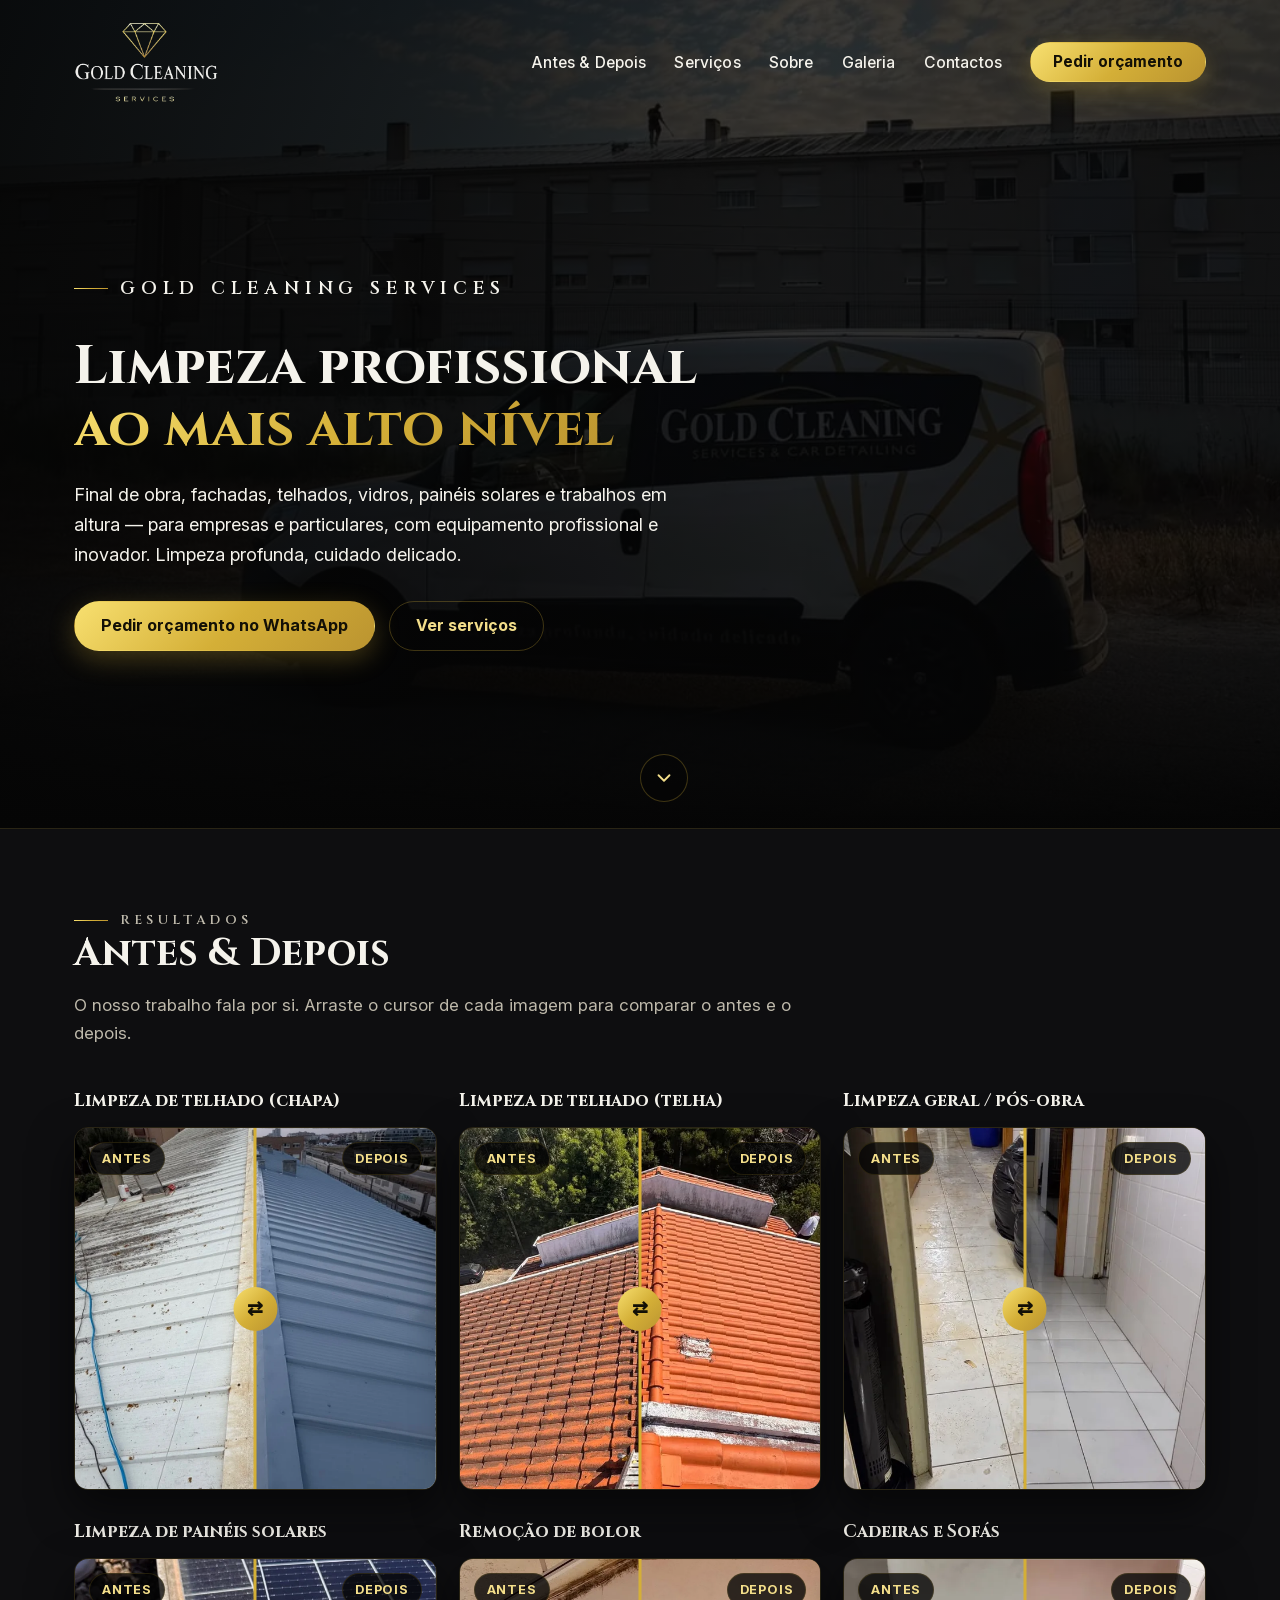
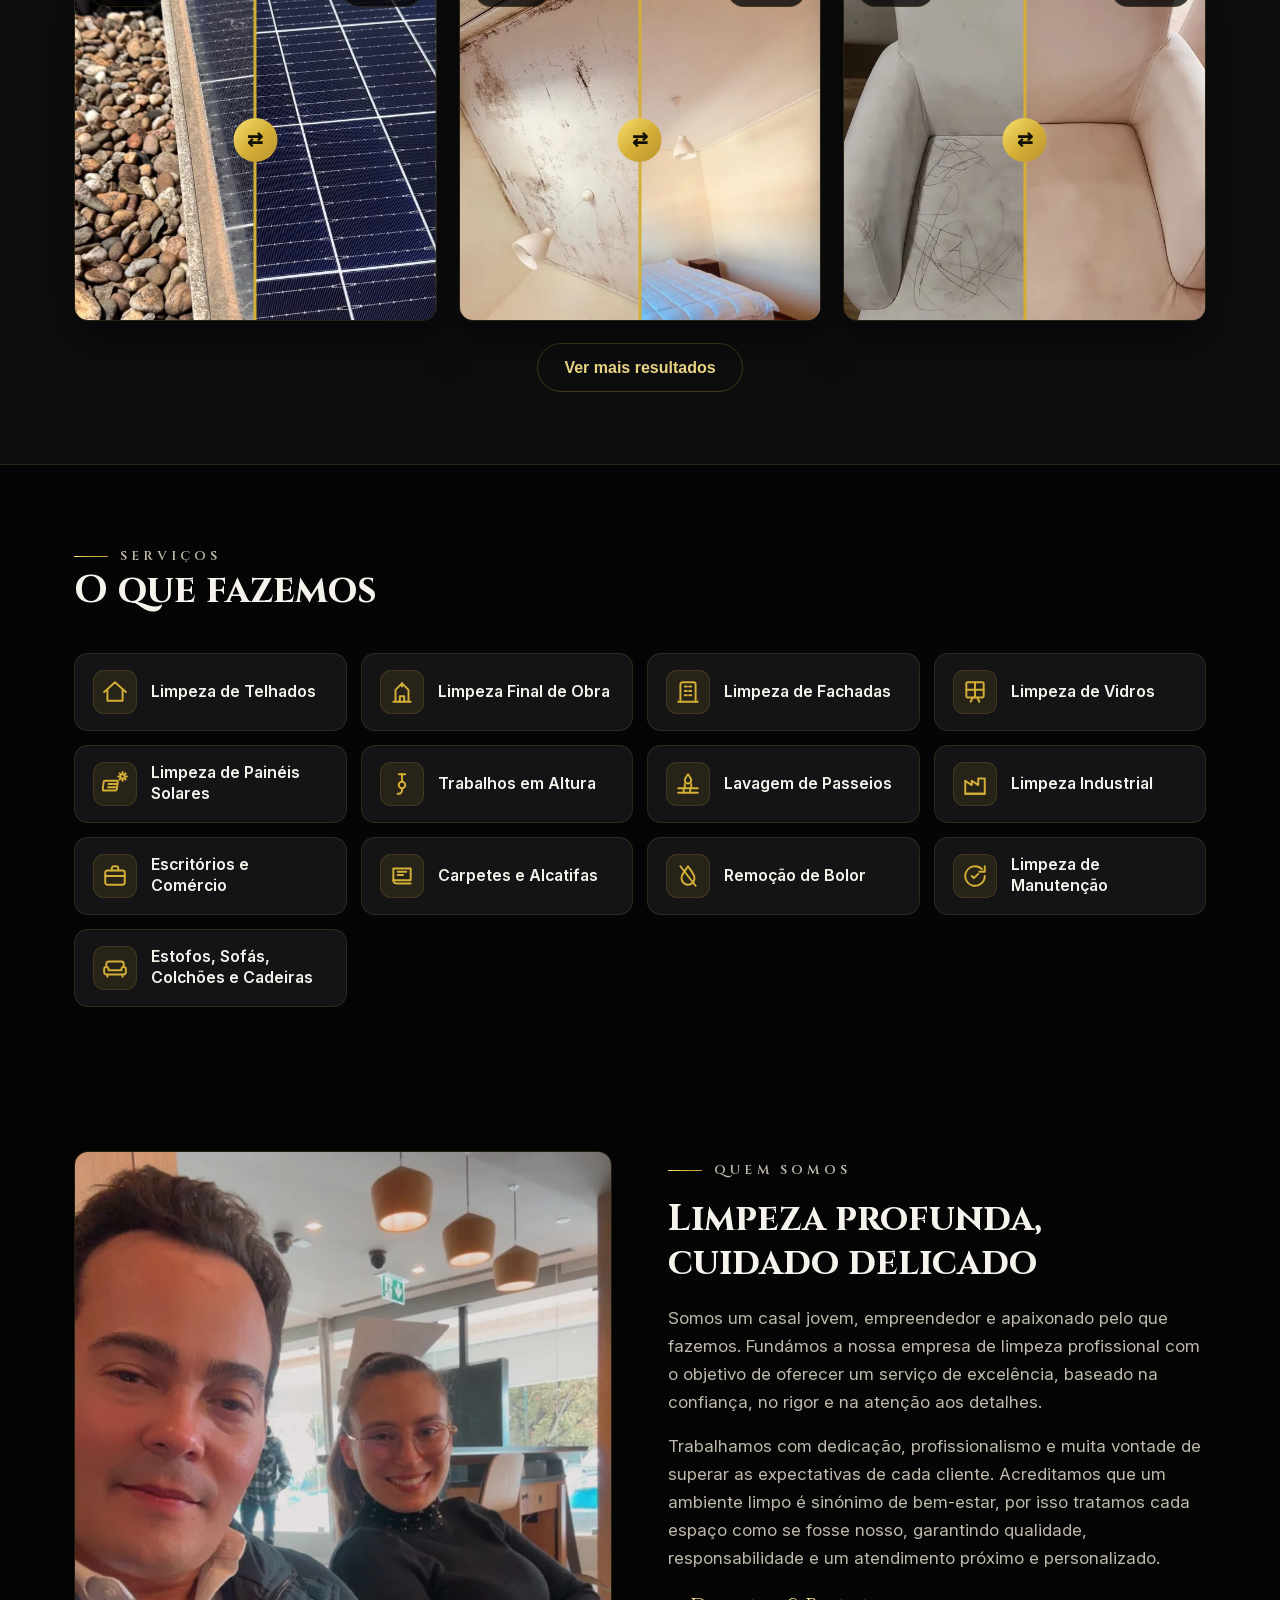
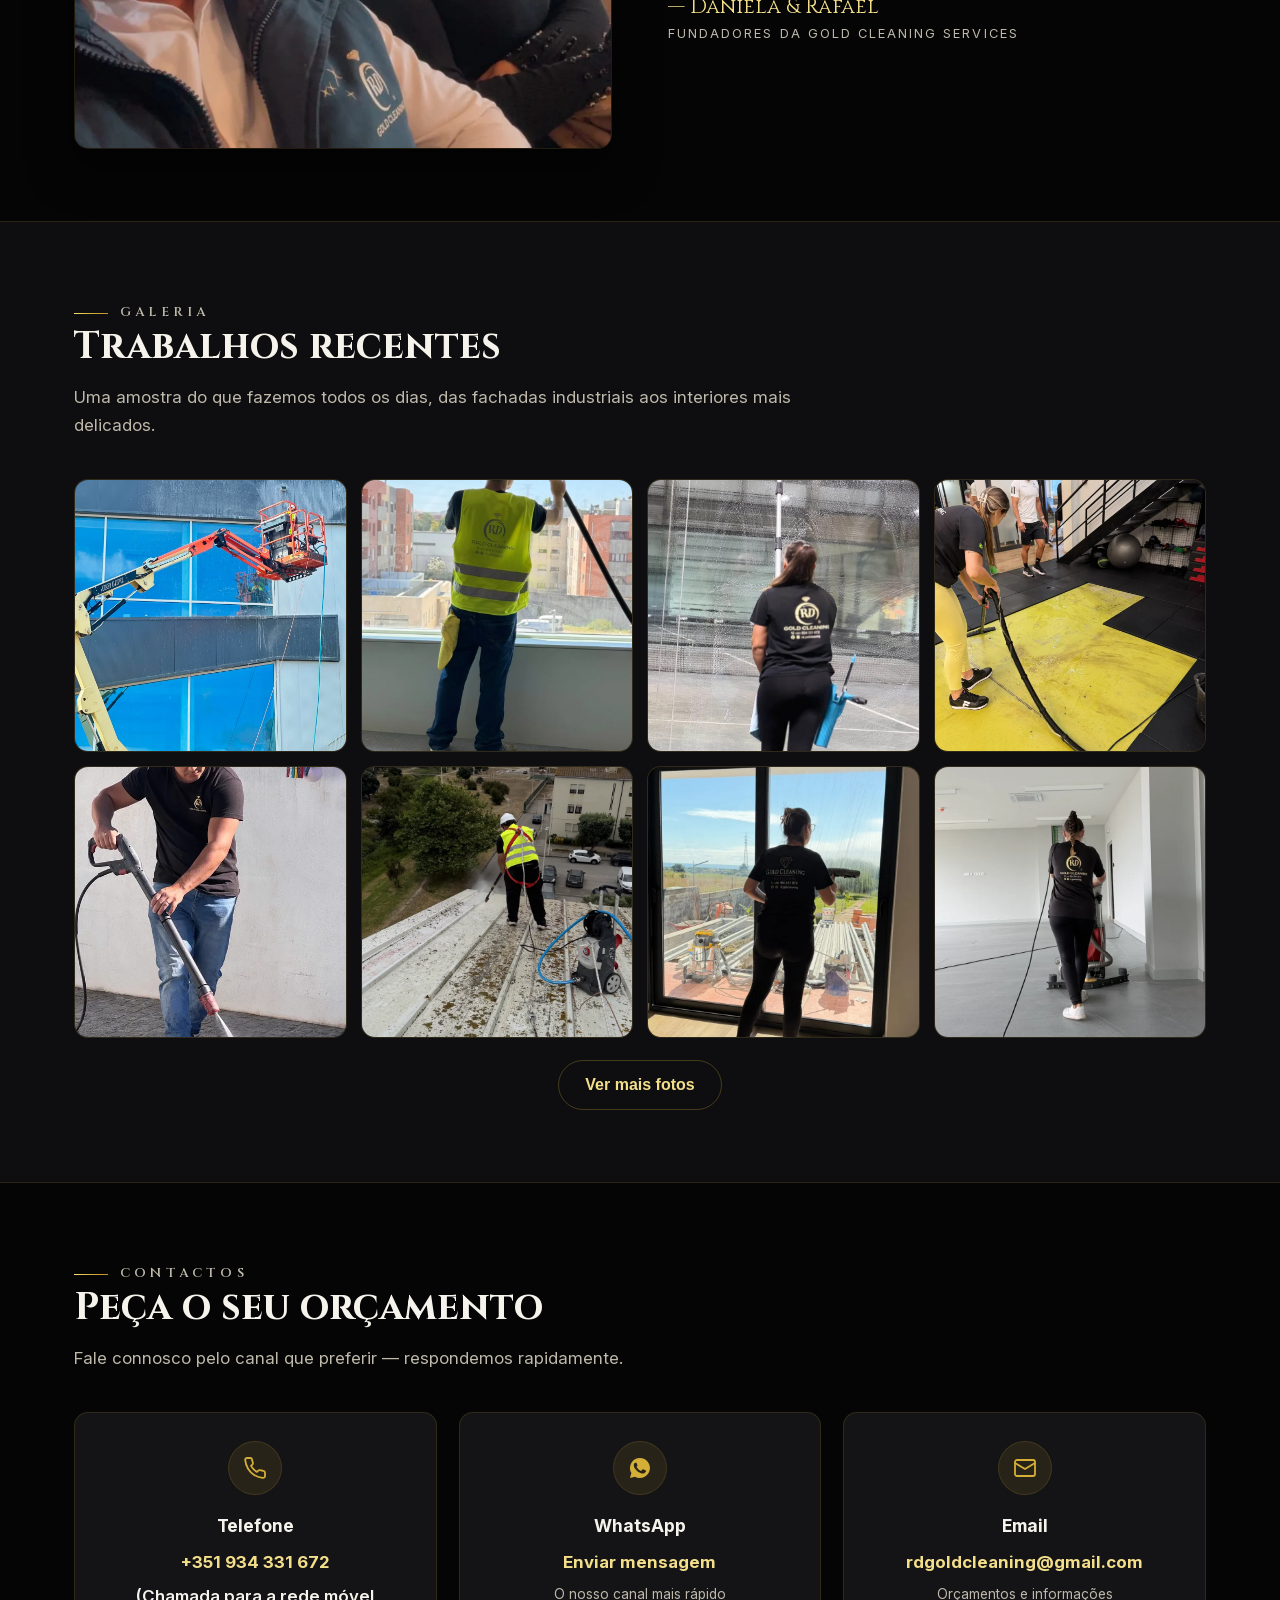
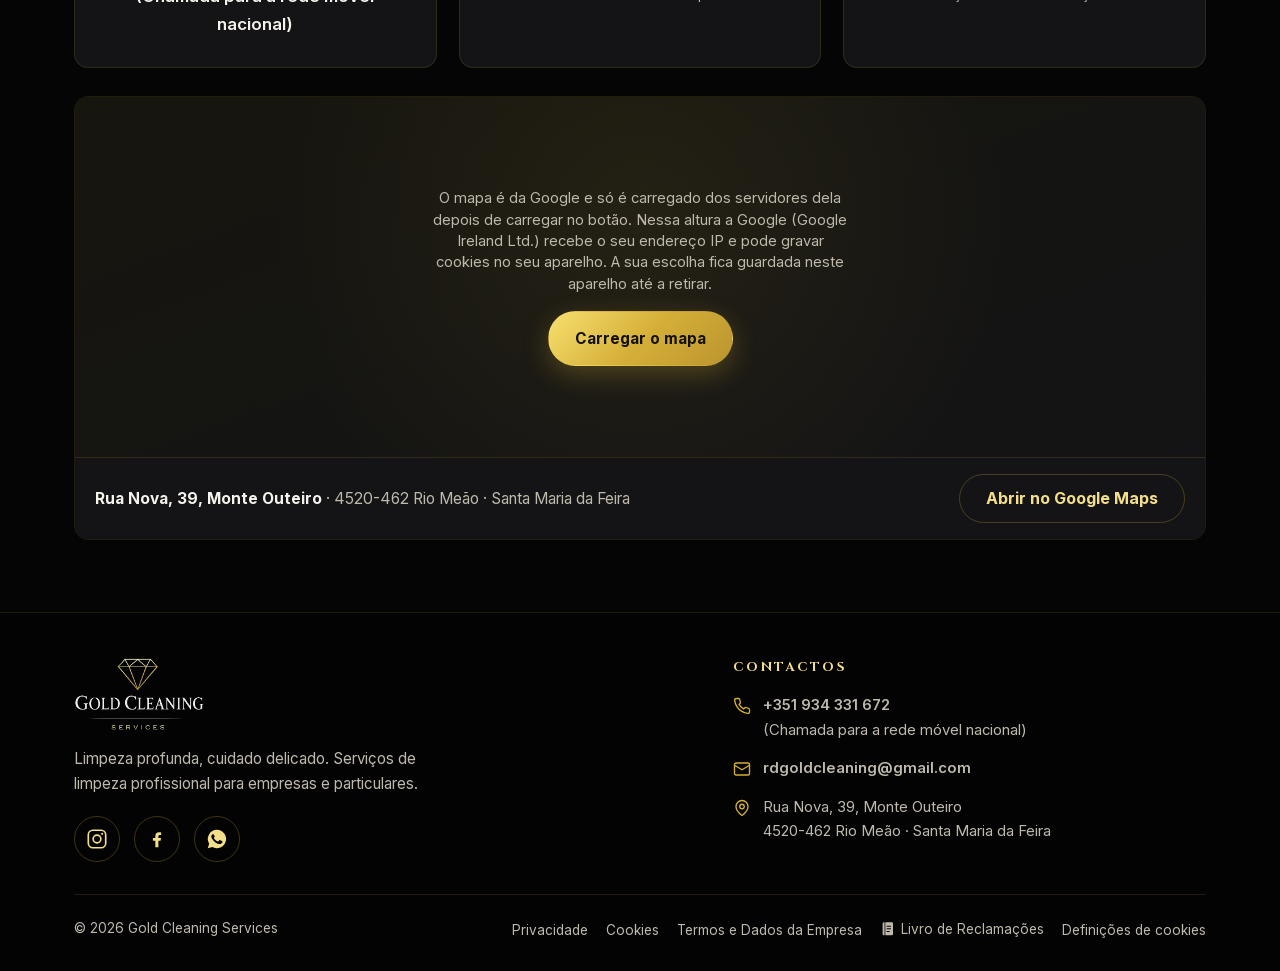
<file: index.html>
<!DOCTYPE html>
<html lang="pt-PT">
<head>
  <meta charset="UTF-8">
  <meta name="viewport" content="width=device-width, initial-scale=1.0">
  <title>Gold Cleaning Services — Limpeza Profissional | Santa Maria da Feira</title>
  <meta name="description" content="Gold Cleaning Services — limpeza profissional em Santa Maria da Feira, Espinho e Porto: final de obra, fachadas, telhados, vidros e painéis solares. Para empresas e particulares.">
  <link rel="canonical" href="https://goldcleaning.pt/">
  <meta name="theme-color" content="#050505">
  <script>document.documentElement.classList.add('js')</script>
  <link rel="preload" href="assets/fonts/cinzel-var.woff2" as="font" type="font/woff2" crossorigin>
  <link rel="preload" href="assets/fonts/inter-var.woff2" as="font" type="font/woff2" crossorigin>

  <meta property="og:type" content="website">
  <meta property="og:locale" content="pt_PT">
  <meta property="og:site_name" content="Gold Cleaning Services">
  <meta property="og:title" content="Gold Cleaning Services — Limpeza Profissional | Santa Maria da Feira">
  <meta property="og:description" content="Final de obra, fachadas, telhados, vidros, painéis solares, trabalhos em altura e limpeza industrial. Para empresas e particulares.">
  <meta property="og:url" content="https://goldcleaning.pt/">
  <meta property="og:image" content="https://goldcleaning.pt/assets/img/og-image.jpg">
  <meta property="og:image:width" content="1200">
  <meta property="og:image:height" content="630">
  <meta property="og:image:alt" content="Logótipo da Gold Cleaning Services — diamante dourado sobre fundo preto">
  <meta name="twitter:card" content="summary_large_image">

  <link rel="icon" href="assets/img/favicon-32.png" sizes="32x32" type="image/png">
  <link rel="icon" href="assets/img/icon-192.png" sizes="192x192" type="image/png">
  <link rel="apple-touch-icon" href="assets/img/apple-touch-icon.png">
  <link rel="stylesheet" href="assets/css/styles.css?v=33">
<!-- legal-comum:livro-css v1.1.0 -->
<style>
.lr-botao{display:inline-flex;align-items:center;gap:.5em;min-height:44px;min-width:44px;padding:.5em 1em;border:1px solid transparent;border-radius:.5em;background:#af272f;color:#ffffff;font-family:inherit;font-size:max(14px,.95rem);font-weight:600;line-height:1.2;text-decoration:none;white-space:nowrap;cursor:pointer}
.lr-botao:hover,.lr-botao:focus-visible{text-decoration:underline;text-underline-offset:.15em}
.lr-botao:focus-visible{outline:3px solid currentColor;outline-offset:3px}
.lr-botao svg{width:1.5em;height:1.5em;flex:none}
.lr-botao--vermelho{background:#af272f;color:#ffffff;border-color:transparent}
.lr-botao--azul{background:#005a9c;color:#ffffff;border-color:transparent}
.lr-botao--preto{background:#111111;color:#ffffff;border-color:transparent}
.lr-botao--branco{background:#ffffff;color:#111111;border-color:#111111}
.lr-discreto{display:inline-flex;align-items:center;gap:.4em;min-height:24px;color:inherit;font:inherit;text-decoration:none;white-space:nowrap}
.lr-discreto:hover,.lr-discreto:focus-visible{text-decoration:underline;text-underline-offset:.15em}
.lr-discreto:focus-visible{outline:2px solid currentColor;outline-offset:2px}
.lr-discreto svg{width:1.15em;height:1.15em;flex:none}
.lr-texto{font-weight:700;color:inherit;text-decoration:underline;text-underline-offset:.15em}
.lr-texto svg{width:1.2em;height:1.2em;vertical-align:-.2em;margin-right:.3em}
.lr-sr{position:absolute;width:1px;height:1px;margin:-1px;padding:0;overflow:hidden;clip:rect(0 0 0 0);white-space:nowrap;border:0}
</style>
<!-- /legal-comum:livro-css -->

  <script type="application/ld+json">
  {
    "@context": "https://schema.org",
    "@graph": [
      {
        "@type": ["LocalBusiness", "CleaningService"],
        "@id": "https://goldcleaning.pt/#business",
        "name": "Gold Cleaning Services",
        "alternateName": ["Gold Cleaning", "GoldCleaning", "Gold Cleaning Services", "GoldCleaningServices", "Gold Clean"],
        "legalName": "Cathedralchip - Unipessoal Lda",
        "vatID": "PT519046846",
        "description": "Serviços de limpeza profissional para empresas e particulares: limpeza final de obra, fachadas, telhados, vidros, painéis solares, trabalhos em altura e limpeza industrial.",
        "image": "https://goldcleaning.pt/assets/img/og-image.jpg",
        "logo": "https://goldcleaning.pt/assets/img/icon-512.png",
        "url": "https://goldcleaning.pt/",
        "email": "rdgoldcleaning@gmail.com",
        "telephone": "+351934331672",
        "priceRange": "€€",
        "address": {
          "@type": "PostalAddress",
          "streetAddress": "Rua Nova, 39, Monte Outeiro",
          "postalCode": "4520-462",
          "addressLocality": "Rio Meão, Santa Maria da Feira",
          "addressRegion": "Aveiro",
          "addressCountry": "PT"
        },
        "areaServed": ["Santa Maria da Feira", "Espinho", "Porto", "Aveiro"],
        "knowsAbout": ["Limpeza final de obra", "Limpeza de fachadas", "Limpeza de telhados", "Limpeza de vidros", "Limpeza de painéis solares", "Trabalhos em altura", "Limpeza industrial"],
        "sameAs": [
          "https://www.instagram.com/gold_cleaning.services/",
          "https://www.facebook.com/profile.php?id=61569388156016",
          "https://maps.app.goo.gl/XTtooXEB5BjqFSP79"
        ]
      },
      {
        "@type": "WebSite",
        "@id": "https://goldcleaning.pt/#website",
        "name": "Gold Cleaning Services",
        "alternateName": ["Gold Cleaning", "GoldCleaning", "GoldCleaningServices", "Gold Clean"],
        "url": "https://goldcleaning.pt/",
        "inLanguage": "pt-PT",
        "publisher": { "@id": "https://goldcleaning.pt/#business" }
      }
    ]
  }
  </script>
</head>
<body>
  <a class="skip-link" href="#conteudo">Saltar para o conteúdo</a>

  <header class="site-header">
    <div class="container site-header__inner">
      <a class="brand" href="#inicio" aria-label="Gold Cleaning Services — início">
        <img src="assets/img/logo-full.webp?v=6" alt="Gold Cleaning Services" width="921" height="522">
      </a>
      <button class="nav-toggle" aria-expanded="false" aria-controls="nav" aria-label="Abrir menu">
        <span class="nav-toggle__bars" aria-hidden="true"></span>
      </button>
      <nav class="nav" id="nav" aria-label="Navegação principal">
        <ul class="nav__links">
          <li><a href="#antes-depois">Antes &amp; Depois</a></li>
          <li><a href="#servicos">Serviços</a></li>
          <li><a href="#sobre">Sobre</a></li>
          <li><a href="#galeria">Galeria</a></li>
          <li><a href="#contactos">Contactos</a></li>
          <li>
            <a class="btn btn--gold" href="#contactos">Pedir orçamento</a>
          </li>
        </ul>
      </nav>
    </div>
  </header>

  <main id="conteudo">
    <!-- ============ HERO ============ -->
    <section class="hero" id="inicio">
      <div class="hero__bg">
        <img src="assets/img/hero-capa1.webp" alt="Carrinha da Gold Cleaning e um profissional a limpar o telhado de um edifício ao fundo" width="1152" height="696" fetchpriority="high">
      </div>
      <div class="container">
        <div class="hero__content">
          <p class="kicker">Gold Cleaning Services</p>
          <h1>Limpeza profissional <span class="gold">ao mais alto nível</span></h1>
          <p>Final de obra, fachadas, telhados, vidros, painéis solares e trabalhos em altura — para empresas e particulares, com equipamento profissional e inovador. Limpeza profunda, cuidado delicado.</p>
          <div class="hero__actions">
            <a class="btn btn--gold" href="https://wa.me/message/L3VXHYEIM6WUH1" target="_blank" rel="noopener noreferrer">Pedir orçamento no WhatsApp</a>
            <a class="btn btn--ghost" href="#servicos">Ver serviços</a>
          </div>
        </div>
      </div>
      <a class="hero__scroll" href="#servicos" aria-label="Descer para a secção de serviços">
        <svg width="22" height="22" viewBox="0 0 24 24" fill="none" stroke="currentColor" stroke-width="2" stroke-linecap="round" stroke-linejoin="round" aria-hidden="true"><path d="m6 9 6 6 6-6"/></svg>
      </a>
    </section>

    <!-- ============ ANTES / DEPOIS ============ -->
    <section class="section section--elev" id="antes-depois" aria-labelledby="ba-titulo">
      <div class="container">
        <div class="section__head">
          <p class="kicker">Resultados</p>
          <h2 id="ba-titulo">Antes &amp; Depois</h2>
          <p>O nosso trabalho fala por si. Arraste o cursor de cada imagem para comparar o antes e o depois.</p>
        </div>
        <ul class="ba-grid" id="lista-antes-depois">
          <li class="ba-item">
            <h3>Limpeza de telhado (chapa)</h3>
            <div class="ba-slider">
              <img src="assets/img/telhado-ba-antes.webp?v=2" alt="Telhado de chapa de um pavilhão coberto de musgo, líquenes e sujidade, antes da limpeza" loading="lazy">
              <img class="ba-slider__after" src="assets/img/telhado-ba-depois.webp?v=2" alt="O mesmo telhado de chapa limpo e uniforme, depois da limpeza" loading="lazy">
              <div class="ba-slider__divider" aria-hidden="true"></div>
              <span class="ba-label ba-label--antes" aria-hidden="true">Antes</span>
              <span class="ba-label ba-label--depois" aria-hidden="true">Depois</span>
              <input type="range" min="0" max="100" value="50" aria-label="Comparar antes e depois — Limpeza de telhado de chapa (deslize)">
            </div>
          </li>
          <li class="ba-item">
            <h3>Limpeza de telhado (telha)</h3>
            <div class="ba-slider">
              <img src="assets/img/telhado-telha-ba-antes.webp" alt="Telhado de telha cerâmica desbotado, com musgo e sujidade, antes da limpeza" loading="lazy">
              <img class="ba-slider__after" src="assets/img/telhado-telha-ba-depois.webp" alt="O mesmo telhado com a telha limpa e alaranjada, depois da limpeza" loading="lazy">
              <div class="ba-slider__divider" aria-hidden="true"></div>
              <span class="ba-label ba-label--antes" aria-hidden="true">Antes</span>
              <span class="ba-label ba-label--depois" aria-hidden="true">Depois</span>
              <input type="range" min="0" max="100" value="50" aria-label="Comparar antes e depois — Limpeza de telhado de telha (deslize)">
            </div>
          </li>
          <li class="ba-item">
            <h3>Limpeza geral / pós-obra</h3>
            <div class="ba-slider">
              <img src="assets/img/casa-antes.webp" alt="Pavimento sujo com resíduos e sacos de lixo, antes da limpeza geral" loading="lazy">
              <img class="ba-slider__after" src="assets/img/casa-depois.webp" alt="O mesmo espaço com o pavimento limpo e brilhante, depois da limpeza" loading="lazy">
              <div class="ba-slider__divider" aria-hidden="true"></div>
              <span class="ba-label ba-label--antes" aria-hidden="true">Antes</span>
              <span class="ba-label ba-label--depois" aria-hidden="true">Depois</span>
              <input type="range" min="0" max="100" value="50" aria-label="Comparar antes e depois — Limpeza geral / pós-obra (deslize)">
            </div>
          </li>
          <li class="ba-item">
            <h3>Limpeza de painéis solares</h3>
            <div class="ba-slider">
              <img src="assets/img/painel-antes.webp" alt="Painéis solares cobertos de poeira e sujidade, antes da limpeza" loading="lazy">
              <img class="ba-slider__after" src="assets/img/painel-depois.webp" alt="Os mesmos painéis solares limpos e brilhantes, depois da limpeza" loading="lazy">
              <div class="ba-slider__divider" aria-hidden="true"></div>
              <span class="ba-label ba-label--antes" aria-hidden="true">Antes</span>
              <span class="ba-label ba-label--depois" aria-hidden="true">Depois</span>
              <input type="range" min="0" max="100" value="50" aria-label="Comparar antes e depois — Limpeza de painéis solares (deslize)">
            </div>
          </li>
          <li class="ba-item">
            <h3>Remoção de bolor</h3>
            <div class="ba-slider">
              <img src="assets/img/bolor-antes.webp" alt="Teto de um quarto coberto de manchas escuras de bolor, antes da limpeza" loading="lazy">
              <img class="ba-slider__after" src="assets/img/bolor-depois.webp" alt="O mesmo quarto com o teto limpo e saudável, depois da limpeza" loading="lazy">
              <div class="ba-slider__divider" aria-hidden="true"></div>
              <span class="ba-label ba-label--antes" aria-hidden="true">Antes</span>
              <span class="ba-label ba-label--depois" aria-hidden="true">Depois</span>
              <input type="range" min="0" max="100" value="50" aria-label="Comparar antes e depois — Remoção de bolor (deslize)">
            </div>
          </li>
          <li class="ba-item">
            <h3>Cadeiras e Sofás</h3>
            <div class="ba-slider">
              <img src="assets/img/cadeira-antes.webp" alt="Cadeira estofada clara com manchas e riscos de caneta, antes da limpeza" loading="lazy">
              <img class="ba-slider__after" src="assets/img/cadeira-depois.webp" alt="A mesma cadeira estofada limpa, depois da higienização" loading="lazy">
              <div class="ba-slider__divider" aria-hidden="true"></div>
              <span class="ba-label ba-label--antes" aria-hidden="true">Antes</span>
              <span class="ba-label ba-label--depois" aria-hidden="true">Depois</span>
              <input type="range" min="0" max="100" value="50" aria-label="Comparar antes e depois — Cadeiras e Sofás (deslize)">
            </div>
          </li>
          <li class="ba-item">
            <h3>Higienização de colchões</h3>
            <div class="ba-slider">
              <img src="assets/img/colchao-antes.webp" alt="Colchão com manchas amareladas e nódoas, antes da higienização" loading="lazy">
              <img class="ba-slider__after" src="assets/img/colchao-depois.webp" alt="O mesmo colchão limpo e uniforme, depois da higienização" loading="lazy">
              <div class="ba-slider__divider" aria-hidden="true"></div>
              <span class="ba-label ba-label--antes" aria-hidden="true">Antes</span>
              <span class="ba-label ba-label--depois" aria-hidden="true">Depois</span>
              <input type="range" min="0" max="100" value="50" aria-label="Comparar antes e depois — Higienização de colchões (deslize)">
            </div>
          </li>
        </ul>
        <div class="ba-toggle-wrap">
          <button type="button" class="btn btn--ghost ba-toggle" aria-expanded="false" aria-controls="lista-antes-depois">Ver mais resultados</button>
        </div>
      </div>
    </section>

    <!-- ============ SERVIÇOS ============ -->
    <section class="section" id="servicos" aria-labelledby="servicos-titulo">
      <div class="container">
        <div class="section__head">
          <p class="kicker">Serviços</p>
          <h2 id="servicos-titulo">O que fazemos</h2>
        </div>
        <ul class="services-grid" id="lista-servicos">
          <li class="service-card">
            <span class="service-card__icon" aria-hidden="true"><svg width="26" height="26" viewBox="0 0 24 24" fill="none" stroke="currentColor" stroke-width="1.8" stroke-linecap="round" stroke-linejoin="round"><path d="M2 12 12 3l10 9"/><path d="M5 10v10h14V10"/></svg></span>
            <h3>Limpeza de Telhados</h3>
          </li>
          <li class="service-card">
            <span class="service-card__icon" aria-hidden="true"><svg width="26" height="26" viewBox="0 0 24 24" fill="none" stroke="currentColor" stroke-width="1.8" stroke-linecap="round" stroke-linejoin="round"><path d="M4 21h16M6 21V10l6-6 6 6v11"/><path d="M10 21v-5h4v5"/><path d="M12 4v3"/></svg></span>
            <h3>Limpeza Final de Obra</h3>
          </li>
          <li class="service-card">
            <span class="service-card__icon" aria-hidden="true"><svg width="26" height="26" viewBox="0 0 24 24" fill="none" stroke="currentColor" stroke-width="1.8" stroke-linecap="round" stroke-linejoin="round"><path d="M5 21V5a2 2 0 0 1 2-2h10a2 2 0 0 1 2 2v16"/><path d="M3 21h18"/><path d="M9 7h2M13 7h2M9 11h2M13 11h2M9 15h2M13 15h2"/></svg></span>
            <h3>Limpeza de Fachadas</h3>
          </li>
          <li class="service-card">
            <span class="service-card__icon" aria-hidden="true"><svg width="26" height="26" viewBox="0 0 24 24" fill="none" stroke="currentColor" stroke-width="1.8" stroke-linecap="round" stroke-linejoin="round"><rect x="4" y="3" width="16" height="14" rx="1"/><path d="M4 10h16M12 3v14"/><path d="M8 21l2-4M16 21l-2-4"/></svg></span>
            <h3>Limpeza de Vidros</h3>
          </li>
          <li class="service-card">
            <span class="service-card__icon" aria-hidden="true"><svg width="26" height="26" viewBox="0 0 24 24" fill="none" stroke="currentColor" stroke-width="1.8" stroke-linecap="round" stroke-linejoin="round"><rect x="3" y="9" width="13" height="9" rx="1" transform="skewX(-8)"/><path d="M6 12h3M10.5 12h3M5.5 15h3M9.5 15h3"/><circle cx="19" cy="5" r="2"/><path d="M19 1v1M19 8v1M23 5h-1M16 5h-1M21.8 2.2l-.7.7M17 7l-.8.8M21.8 7.8l-.7-.7M17 3l-.8-.8"/></svg></span>
            <h3>Limpeza de Painéis Solares</h3>
          </li>
          <li class="service-card">
            <span class="service-card__icon" aria-hidden="true"><svg width="26" height="26" viewBox="0 0 24 24" fill="none" stroke="currentColor" stroke-width="1.8" stroke-linecap="round" stroke-linejoin="round"><path d="M12 3v7"/><circle cx="12" cy="13" r="3"/><path d="M12 16v2a3 3 0 0 1-3 3H8M9 3h6"/></svg></span>
            <h3>Trabalhos em Altura</h3>
          </li>
          <li class="service-card">
            <span class="service-card__icon" aria-hidden="true"><svg width="26" height="26" viewBox="0 0 24 24" fill="none" stroke="currentColor" stroke-width="1.8" stroke-linecap="round" stroke-linejoin="round"><path d="M3 20h18M3 16h18"/><path d="M8 16v4M14 16v4M9 12v4M15 12v4"/><path d="M12 3c1.6 2.2 3 3.8 3 5.5a3 3 0 0 1-6 0C9 6.8 10.4 5.2 12 3Z"/></svg></span>
            <h3>Lavagem de Passeios</h3>
          </li>
          <li class="service-card">
            <span class="service-card__icon" aria-hidden="true"><svg width="26" height="26" viewBox="0 0 24 24" fill="none" stroke="currentColor" stroke-width="1.8" stroke-linecap="round" stroke-linejoin="round"><path d="M3 21V9l6 4V9l6 4V7h6v14z"/><path d="M3 21h18"/></svg></span>
            <h3>Limpeza Industrial</h3>
          </li>
          <li class="service-card">
            <span class="service-card__icon" aria-hidden="true"><svg width="26" height="26" viewBox="0 0 24 24" fill="none" stroke="currentColor" stroke-width="1.8" stroke-linecap="round" stroke-linejoin="round"><rect x="3" y="7" width="18" height="13" rx="2"/><path d="M9 7V5a2 2 0 0 1 2-2h2a2 2 0 0 1 2 2v2"/><path d="M3 12h18"/></svg></span>
            <h3>Escritórios e Comércio</h3>
          </li>
          <li class="service-card">
            <span class="service-card__icon" aria-hidden="true"><svg width="26" height="26" viewBox="0 0 24 24" fill="none" stroke="currentColor" stroke-width="1.8" stroke-linecap="round" stroke-linejoin="round"><path d="M4 5h16v11H4z"/><path d="M4 16c0 2 1.5 3 4 3h12"/><path d="M8 8h8M8 11h5"/></svg></span>
            <h3>Carpetes e Alcatifas</h3>
          </li>
          <li class="service-card">
            <span class="service-card__icon" aria-hidden="true"><svg width="26" height="26" viewBox="0 0 24 24" fill="none" stroke="currentColor" stroke-width="1.8" stroke-linecap="round" stroke-linejoin="round"><path d="M12 3c3 4.5 6 7.5 6 11a6 6 0 1 1-12 0c0-3.5 3-6.5 6-11Z"/><path d="m5 3 14 18"/></svg></span>
            <h3>Remoção de Bolor</h3>
          </li>
          <li class="service-card">
            <span class="service-card__icon" aria-hidden="true"><svg width="26" height="26" viewBox="0 0 24 24" fill="none" stroke="currentColor" stroke-width="1.8" stroke-linecap="round" stroke-linejoin="round"><path d="M21 12a9 9 0 1 1-2.6-6.3"/><path d="M21 3v5h-5"/><path d="m9 12 2 2 4-4"/></svg></span>
            <h3>Limpeza de Manutenção</h3>
          </li>
          <li class="service-card">
            <span class="service-card__icon" aria-hidden="true"><svg width="26" height="26" viewBox="0 0 24 24" fill="none" stroke="currentColor" stroke-width="1.8" stroke-linecap="round" stroke-linejoin="round"><path d="M4 11V8a2 2 0 0 1 2-2h12a2 2 0 0 1 2 2v3"/><path d="M2 13a2 2 0 0 1 4 0v1h12v-1a2 2 0 0 1 4 0v3a2 2 0 0 1-2 2H4a2 2 0 0 1-2-2z"/><path d="M5 18v2M19 18v2"/></svg></span>
            <h3>Estofos, Sofás, Colchões e Cadeiras</h3>
          </li>
        </ul>
        <div class="services-toggle-wrap">
          <button type="button" class="btn btn--ghost services-toggle" aria-expanded="false" aria-controls="lista-servicos">Ver mais serviços</button>
        </div>
      </div>
    </section>

    <!-- ============ SOBRE ============ -->
    <section class="section" id="sobre" aria-labelledby="sobre-titulo">
      <div class="container about-grid">
        <figure>
          <img src="assets/img/sobre-donos.webp?v=2" alt="Daniela e Rafael, fundadores da Gold Cleaning Services, com a farda da marca" width="820" height="1024" loading="lazy">
        </figure>
        <div class="about__text">
          <p class="kicker">Quem somos</p>
          <h2 id="sobre-titulo">Limpeza profunda, cuidado delicado</h2>
          <p>Somos um casal jovem, empreendedor e apaixonado pelo que fazemos. Fundámos a nossa empresa de limpeza profissional com o objetivo de oferecer um serviço de excelência, baseado na confiança, no rigor e na atenção aos detalhes.</p>
          <p>Trabalhamos com dedicação, profissionalismo e muita vontade de superar as expectativas de cada cliente. Acreditamos que um ambiente limpo é sinónimo de bem-estar, por isso tratamos cada espaço como se fosse nosso, garantindo qualidade, responsabilidade e um atendimento próximo e personalizado.</p>
          <p class="founders">— Daniela &amp; Rafael<span>Fundadores da Gold Cleaning Services</span></p>
        </div>
      </div>
    </section>

    <!-- ============ GALERIA ============ -->
    <section class="section section--elev" id="galeria" aria-labelledby="galeria-titulo">
      <div class="container">
        <div class="section__head">
          <p class="kicker">Galeria</p>
          <h2 id="galeria-titulo">Trabalhos recentes</h2>
          <p>Uma amostra do que fazemos todos os dias, das fachadas industriais aos interiores mais delicados.</p>
        </div>
        <ul class="gallery" id="galeria-fotos">
          <li><a href="assets/img/fachadas-4.webp" data-caption="Limpeza de fachada e vidros com plataforma elevatória"><img src="assets/img/fachadas-4.webp" alt="Trabalhador em plataforma elevatória articulada a limpar a fachada envidraçada de um edifício" width="1050" height="1400" loading="lazy"></a></li>
          <li><a href="assets/img/galeria-equipa-vest.webp" data-caption="Limpeza de vãos de vidro de grande dimensão"><img src="assets/img/galeria-equipa-vest.webp" alt="Profissional da Gold Cleaning, com colete da marca, a lavar um vão de vidro de grande dimensão" width="810" height="1440" loading="lazy"></a></li>
          <li><a href="assets/img/vidros.webp" data-caption="Limpeza de vidros interiores"><img src="assets/img/vidros.webp" alt="Profissional da Gold Cleaning a lavar uma parede de vidro num pavilhão desportivo" width="787" height="1400" loading="lazy"></a></li>
          <li><a href="assets/img/galeria-equipa-ginasio.webp" data-caption="Limpeza de pavimentos de ginásio"><img src="assets/img/galeria-equipa-ginasio.webp" alt="Profissional da Gold Cleaning a lavar o pavimento de um ginásio" width="1000" height="1000" loading="lazy"></a></li>
          <li><a href="assets/img/galeria-passeios.webp" data-caption="Lavagem de passeios em alta pressão"><img src="assets/img/galeria-passeios.webp" alt="Profissional da Gold Cleaning a lavar um passeio de calçada com máquina de alta pressão" width="506" height="900" loading="lazy"></a></li>
          <li><a href="assets/img/telhados.webp" data-caption="Limpeza de telhado com equipamento de segurança"><img src="assets/img/telhados.webp" alt="Trabalhador com arnês e capacete a lavar um telhado com máquina de alta pressão" width="788" height="1400" loading="lazy"></a></li>
          <li><a href="assets/img/galeria-equipa-vidros.webp" data-caption="Limpeza de vidros e portas de vidro"><img src="assets/img/galeria-equipa-vidros.webp" alt="Profissional da Gold Cleaning, com t-shirt da marca, a lavar um vão envidraçado com vista para o exterior" width="810" height="1440" loading="lazy"></a></li>
          <li><a href="assets/img/escritorios.webp" data-caption="Limpeza final de obra em escritórios"><img src="assets/img/escritorios.webp" alt="Profissional a lavar o pavimento de um escritório novo com máquina lavadora" width="788" height="1400" loading="lazy"></a></li>
          <li><a href="assets/img/galeria-equipa-escada.webp" data-caption="Limpeza de janelas e vãos em altura"><img src="assets/img/galeria-equipa-escada.webp" alt="Profissional da Gold Cleaning, em escadote, a limpar a moldura de uma janela em altura" width="810" height="1440" loading="lazy"></a></li>
          <li><a href="assets/img/galeria-fabrica-1.webp" data-caption="Limpeza geral em fábrica"><img src="assets/img/galeria-fabrica-1.webp" alt="Plataforma elevatória de tesoura numa nave industrial durante a limpeza geral" width="556" height="900" loading="lazy"></a></li>
          <li><a href="assets/img/fachadas-1.webp" data-caption="Limpeza de fachada com pértiga profissional"><img src="assets/img/fachadas-1.webp" alt="Profissional a limpar a fachada de um edifício de escritórios com pértiga telescópica" width="787" height="1400" loading="lazy"></a></li>
          <li><a href="assets/img/fachadas-3.webp" data-caption="Frota e equipa Gold Cleaning em trabalhos de fachada"><img src="assets/img/fachadas-3.webp" alt="Viatura da Gold Cleaning junto a um edifício comercial durante trabalhos de limpeza em altura" width="788" height="1400" loading="lazy"></a></li>
          <li><a href="assets/img/galeria-fabrica-3.webp" data-caption="Equipa em limpeza industrial"><img src="assets/img/galeria-fabrica-3.webp" alt="Profissional equipado com capacete e colete numa plataforma, em limpeza industrial" width="506" height="900" loading="lazy"></a></li>
          <li><a href="assets/img/fachadas-2.webp" data-caption="Limpeza de fachada industrial em altura"><img src="assets/img/fachadas-2.webp" alt="Plataforma elevatória de tesoura estendida junto a uma fachada industrial de grande altura" width="803" height="1400" loading="lazy"></a></li>
          <li><a href="assets/img/estofos.webp" data-caption="Higienização de estofos e sofás"><img src="assets/img/estofos.webp" alt="Profissional da Gold Cleaning a higienizar um sofá com máquina de injeção-extração" width="787" height="1400" loading="lazy"></a></li>
          <li><a href="assets/img/galeria-equipa-cobertura.webp" data-caption="Limpeza de coberturas em altura"><img src="assets/img/galeria-equipa-cobertura.webp" alt="Profissional da Gold Cleaning, com arnês de segurança e colete da marca, a lavar uma cobertura em altura com máquina de alta pressão" width="810" height="1440" loading="lazy"></a></li>
          <li><a href="assets/img/galeria-fabrica-2.webp" data-caption="Limpeza geral em fábrica com plataforma elevatória"><img src="assets/img/galeria-fabrica-2.webp" alt="Profissional em plataforma elevatória a limpar a estrutura e as prateleiras de um armazém industrial" width="506" height="900" loading="lazy"></a></li>
          <li><a href="assets/img/galeria-equipa-ginasio2.webp" data-caption="Limpeza de espaços desportivos"><img src="assets/img/galeria-equipa-ginasio2.webp" alt="Equipa da Gold Cleaning a aspirar e a lavar o pavimento de um ginásio" width="1000" height="1000" loading="lazy"></a></li>
          <li><a href="assets/img/galeria-equipa-parede.webp" data-caption="Limpeza de interiores"><img src="assets/img/galeria-equipa-parede.webp" alt="Profissional da Gold Cleaning, com t-shirt da marca, a limpar uma superfície interior" width="810" height="1440" loading="lazy"></a></li>
          <li><a href="assets/img/galeria-carpete.webp" data-caption="Lavagem profissional de carpetes"><img src="assets/img/galeria-carpete.webp" alt="Profissional da Gold Cleaning a lavar uma carpete com máquina de limpeza profunda numa sala" width="506" height="900" loading="lazy"></a></li>
        </ul>
        <div class="gallery-toggle-wrap">
          <button type="button" class="btn btn--ghost gallery-toggle" aria-expanded="false" aria-controls="galeria-fotos">Ver mais fotos</button>
        </div>
      </div>
    </section>

    <!-- ============ CONTACTOS ============ -->
    <section class="section" id="contactos" aria-labelledby="contactos-titulo">
      <div class="container">
        <div class="section__head">
          <p class="kicker">Contactos</p>
          <h2 id="contactos-titulo">Peça o seu orçamento</h2>
          <p>Fale connosco pelo canal que preferir — respondemos rapidamente.</p>
        </div>
        <div class="contact-grid">
          <div class="contact-card">
            <span class="contact-card__icon" aria-hidden="true"><svg width="24" height="24" viewBox="0 0 24 24" fill="none" stroke="currentColor" stroke-width="1.8" stroke-linecap="round" stroke-linejoin="round"><path d="M22 16.9v3a2 2 0 0 1-2.2 2 19.8 19.8 0 0 1-8.6-3 19.5 19.5 0 0 1-6-6 19.8 19.8 0 0 1-3-8.7A2 2 0 0 1 4.1 2h3a2 2 0 0 1 2 1.7c.1 1 .4 2 .7 2.8a2 2 0 0 1-.5 2.1L8 9.9a16 16 0 0 0 6 6l1.3-1.3a2 2 0 0 1 2.1-.4c.9.3 1.9.5 2.8.6a2 2 0 0 1 1.8 2.1Z"/></svg></span>
            <h3>Telefone</h3>
            <a href="tel:+351934331672">+351 934 331 672</a>
            <span class="call-cost">(Chamada para a rede móvel nacional)</span>
          </div>
          <div class="contact-card">
            <span class="contact-card__icon" aria-hidden="true"><svg width="24" height="24" viewBox="0 0 24 24" fill="currentColor" aria-hidden="true"><path d="M12 2a10 10 0 0 0-8.6 15.1L2 22l5-1.3A10 10 0 1 0 12 2Zm5.4 14.1c-.2.7-1.3 1.3-1.9 1.4-.5.1-1.1.1-1.8-.1-.4-.1-1-.3-1.7-.6-2.9-1.3-4.8-4.2-5-4.4-.1-.2-1.2-1.6-1.2-3s.7-2.1 1-2.4c.2-.3.5-.3.7-.3h.5c.2 0 .4 0 .6.4.2.5.7 1.8.8 1.9.1.1.1.3 0 .5-.1.2-.1.3-.3.5l-.4.5c-.1.1-.3.3-.1.6.2.3.8 1.3 1.7 2.1 1.2 1.1 2.2 1.4 2.5 1.5.3.1.5.1.7-.1.2-.2.8-.9 1-1.2.2-.3.4-.3.7-.2.3.1 1.8.8 2.1 1 .3.2.5.3.6.4.1.2.1.7-.1 1.5Z"/></svg></span>
            <h3>WhatsApp</h3>
            <a href="https://wa.me/message/L3VXHYEIM6WUH1" target="_blank" rel="noopener noreferrer">Enviar mensagem</a>
            <span class="note">O nosso canal mais rápido</span>
          </div>
          <div class="contact-card">
            <span class="contact-card__icon" aria-hidden="true"><svg width="24" height="24" viewBox="0 0 24 24" fill="none" stroke="currentColor" stroke-width="1.8" stroke-linecap="round" stroke-linejoin="round"><rect x="2" y="4" width="20" height="16" rx="2"/><path d="m22 7-10 6L2 7"/></svg></span>
            <h3>Email</h3>
            <a href="mailto:rdgoldcleaning@gmail.com">rdgoldcleaning@gmail.com</a>
            <span class="note">Orçamentos e informações</span>
          </div>
        </div>
        <div class="map-card">
          <div class="map-card__media">
            <!-- legal-comum:cookies v1.1.0 -->
            <div class="fachada-mapa" data-fachada-mapa data-src="https://maps.google.com/maps?q=40.958470,-8.596591&amp;z=16&amp;hl=pt&amp;output=embed" data-chave="gc-mapa-autorizado" data-titulo="Mapa do Google Maps com a localização da Gold Cleaning na Rua Nova, Rio Meão" data-classe="fachada-mapa" data-texto="O mapa é da Google e só é carregado dos servidores dela depois de carregar no botão. Nessa altura a Google (Google Ireland Ltd.) recebe o seu endereço IP e pode gravar cookies no seu aparelho. A sua escolha fica guardada neste aparelho até a retirar." data-texto-botao="Carregar o mapa" data-estado="por-carregar" lang="pt">
            <div class="fachada-mapa__moldura" data-fachada-moldura>
            <p class="fachada-mapa__texto">O mapa é da Google e só é carregado dos servidores dela depois de carregar no botão. Nessa altura a Google (Google Ireland Ltd.) recebe o seu endereço IP e pode gravar cookies no seu aparelho. A sua escolha fica guardada neste aparelho até a retirar.</p>
            <button type="button" class="fachada-mapa__carregar" data-fachada-carregar>Carregar o mapa</button>
            </div>
            <button type="button" class="fachada-mapa__retirar" data-fachada-retirar hidden>Deixar de carregar o mapa</button>
            </div>
            <style>.fachada-mapa{display:block;max-width:100%}
            .fachada-mapa .fachada-mapa__moldura{display:flex;flex-direction:column;align-items:center;justify-content:center;gap:1rem;min-height:360px;padding:1.25rem;border:1px solid rgba(0,0,0,.15);border-radius:.75rem;background:rgba(0,0,0,.04);text-align:center}
            .fachada-mapa .fachada-mapa__texto{margin:0;max-width:40rem;font-size:.95rem;line-height:1.45}
            .fachada-mapa .fachada-mapa__carregar,.fachada-mapa .fachada-mapa__retirar{min-height:44px;padding:.6em 1.2em;border:1px solid currentColor;border-radius:.5em;background:transparent;color:inherit;font:inherit;font-size:max(14px,.95rem);cursor:pointer}
            .fachada-mapa .fachada-mapa__carregar{font-weight:600}
            .fachada-mapa .fachada-mapa__retirar{margin-top:.5rem;font-size:max(14px,.85rem)}
            .fachada-mapa .fachada-mapa__carregar:focus-visible,.fachada-mapa .fachada-mapa__retirar:focus-visible{outline:3px solid currentColor;outline-offset:3px}
            .fachada-mapa iframe{display:block;width:100%;height:360px;border:0;border-radius:.75rem}
            .fachada-mapa [hidden]{display:none}</style>
            <script>(function () {
              var SELECTOR = '[data-fachada-mapa]';
              function ler(chave) { try { return window.localStorage.getItem(chave); } catch (e) { return null; } }
              function gravar(chave) { try { window.localStorage.setItem(chave, 'sim'); } catch (e) {} }
              function apagar(chave) { try { window.localStorage.removeItem(chave); } catch (e) {} }
              function mostrarRetirar(el, sim) {
                var b = el.querySelector('[data-fachada-retirar]');
                if (b) b.hidden = !sim && !el.hasAttribute('data-retirar-sempre');
              }
              function carregar(el, gravarEscolha) {
                var moldura = el.querySelector('[data-fachada-moldura]');
                if (!moldura || moldura.querySelector('iframe')) return;
                if (gravarEscolha) gravar(el.getAttribute('data-chave'));
                var f = document.createElement('iframe');
                f.setAttribute('src', el.getAttribute('data-src'));
                f.setAttribute('title', el.getAttribute('data-titulo') || 'Mapa');
                f.setAttribute('loading', 'lazy');
                f.setAttribute('referrerpolicy', 'no-referrer-when-downgrade');
                f.setAttribute('allowfullscreen', '');
                moldura.innerHTML = '';
                moldura.appendChild(f);
                el.setAttribute('data-estado', 'carregado');
                mostrarRetirar(el, true);
              }
              function construirInicial(el, moldura) {
                var classe = el.getAttribute('data-classe') || 'fachada-mapa';
                moldura.innerHTML = '';
                var p = document.createElement('p');
                p.className = classe + '__texto';
                p.textContent = el.getAttribute('data-texto') || '';
                var b = document.createElement('button');
                b.setAttribute('type', 'button');
                b.className = classe + '__carregar';
                b.setAttribute('data-fachada-carregar', '');
                b.textContent = el.getAttribute('data-texto-botao') || 'Carregar o mapa';
                b.addEventListener('click', function () { carregar(el, true); });
                moldura.appendChild(p);
                moldura.appendChild(b);
              }
              function retirar(el) {
                apagar(el.getAttribute('data-chave'));
                var moldura = el.querySelector('[data-fachada-moldura]');
                if (moldura) construirInicial(el, moldura);
                el.setAttribute('data-estado', 'por-carregar');
                mostrarRetirar(el, false);
              }
              function iniciar(el) {
                var botao = el.querySelector('[data-fachada-carregar]');
                if (botao) botao.addEventListener('click', function () { carregar(el, true); });
                var ret = el.querySelector('[data-fachada-retirar]');
                if (ret) ret.addEventListener('click', function () { retirar(el); });
                if (ler(el.getAttribute('data-chave')) === 'sim') carregar(el, false);
                else mostrarRetirar(el, false);
              }
              function todas() { return document.querySelectorAll(SELECTOR); }
              function arrancar() {
                var lista = todas();
                for (var i = 0; i < lista.length; i++) iniciar(lista[i]);
              }
              window.legalComum = window.legalComum || {};
              window.legalComum.mapa = {
                retirar: function () { var l = todas(); for (var i = 0; i < l.length; i++) retirar(l[i]); },
                carregar: function () { var l = todas(); for (var i = 0; i < l.length; i++) carregar(l[i], true); },
                autorizado: function (chave) { return ler(chave || 'mapa-autorizado') === 'sim'; }
              };
              if (document.readyState === 'loading') document.addEventListener('DOMContentLoaded', arrancar);
              else arrancar();
            })();</script>
            <!-- /legal-comum:cookies -->
          </div>
          <div class="map-card__bar">
            <address><strong>Rua Nova, 39, Monte Outeiro</strong> · 4520-462 Rio Meão · Santa Maria da Feira</address>
            <a class="btn btn--ghost" href="https://www.google.com/maps/search/?api=1&amp;query=Rua+Nova+39+Rio+Me%C3%A3o+Santa+Maria+da+Feira" target="_blank" rel="noopener noreferrer">Abrir no Google Maps</a>
          </div>
        </div>
      </div>
    </section>
  </main>

  <!-- ============ LIGHTBOX ============ -->
  <dialog class="lightbox" id="lightbox" aria-label="Imagem ampliada">
    <figure>
      <button type="button" class="lightbox__close" aria-label="Fechar imagem">×</button>
      <button type="button" class="lightbox__nav lightbox__prev" aria-label="Imagem anterior">
        <svg width="22" height="22" viewBox="0 0 24 24" fill="none" stroke="currentColor" stroke-width="2.2" stroke-linecap="round" stroke-linejoin="round" aria-hidden="true"><path d="m15 18-6-6 6-6"/></svg>
      </button>
      <button type="button" class="lightbox__nav lightbox__next" aria-label="Imagem seguinte">
        <svg width="22" height="22" viewBox="0 0 24 24" fill="none" stroke="currentColor" stroke-width="2.2" stroke-linecap="round" stroke-linejoin="round" aria-hidden="true"><path d="m9 6 6 6-6 6"/></svg>
      </button>
      <img src="[data-uri]" alt="">
      <figcaption></figcaption>
    </figure>
  </dialog>

  <!-- ============ FOOTER ============ -->
  <footer class="site-footer">
    <div class="container">
      <div class="site-footer__top">
        <div class="site-footer__brand">
          <img class="logo-foot" src="assets/img/logo-full.webp?v=6" alt="Gold Cleaning Services" width="921" height="522">
          <p>Limpeza profunda, cuidado delicado. Serviços de limpeza profissional para empresas e particulares.</p>
          <div class="socials">
            <a href="https://www.instagram.com/gold_cleaning.services/" target="_blank" rel="noopener noreferrer" aria-label="Instagram da Gold Cleaning">
              <svg width="22" height="22" viewBox="0 0 24 24" fill="none" stroke="currentColor" stroke-width="1.8" stroke-linecap="round" stroke-linejoin="round" aria-hidden="true"><rect x="2.5" y="2.5" width="19" height="19" rx="5"/><circle cx="12" cy="12" r="4.2"/><circle cx="17.6" cy="6.4" r="1.1" fill="currentColor" stroke="none"/></svg>
            </a>
            <a href="https://www.facebook.com/profile.php?id=61569388156016" target="_blank" rel="noopener noreferrer" aria-label="Facebook da Gold Cleaning">
              <svg width="22" height="22" viewBox="0 0 24 24" fill="currentColor" aria-hidden="true"><path d="M13.5 21v-7h2.4l.5-3h-2.9V9.1c0-.9.3-1.6 1.6-1.6h1.4V4.8c-.6-.1-1.4-.2-2.3-.2-2.4 0-4 1.4-4 4V11H7.5v3h2.7v7h3.3Z"/></svg>
            </a>
            <a href="https://wa.me/message/L3VXHYEIM6WUH1" target="_blank" rel="noopener noreferrer" aria-label="WhatsApp da Gold Cleaning">
              <svg width="22" height="22" viewBox="0 0 24 24" fill="currentColor" aria-hidden="true"><path d="M12 2a10 10 0 0 0-8.6 15.1L2 22l5-1.3A10 10 0 1 0 12 2Zm5.4 14.1c-.2.7-1.3 1.3-1.9 1.4-.5.1-1.1.1-1.8-.1-.4-.1-1-.3-1.7-.6-2.9-1.3-4.8-4.2-5-4.4-.1-.2-1.2-1.6-1.2-3s.7-2.1 1-2.4c.2-.3.5-.3.7-.3h.5c.2 0 .4 0 .6.4.2.5.7 1.8.8 1.9.1.1.1.3 0 .5-.1.2-.1.3-.3.5l-.4.5c-.1.1-.3.3-.1.6.2.3.8 1.3 1.7 2.1 1.2 1.1 2.2 1.4 2.5 1.5.3.1.5.1.7-.1.2-.2.8-.9 1-1.2.2-.3.4-.3.7-.2.3.1 1.8.8 2.1 1 .3.2.5.3.6.4.1.2.1.7-.1 1.5Z"/></svg>
            </a>
          </div>
        </div>
        <div>
          <h2>Contactos</h2>
          <ul class="footer-contacts">
            <li>
              <svg width="18" height="18" viewBox="0 0 24 24" fill="none" stroke="currentColor" stroke-width="1.8" stroke-linecap="round" stroke-linejoin="round" aria-hidden="true"><path d="M22 16.9v3a2 2 0 0 1-2.2 2 19.8 19.8 0 0 1-8.6-3 19.5 19.5 0 0 1-6-6 19.8 19.8 0 0 1-3-8.7A2 2 0 0 1 4.1 2h3a2 2 0 0 1 2 1.7c.1 1 .4 2 .7 2.8a2 2 0 0 1-.5 2.1L8 9.9a16 16 0 0 0 6 6l1.3-1.3a2 2 0 0 1 2.1-.4c.9.3 1.9.5 2.8.6a2 2 0 0 1 1.8 2.1Z"/></svg>
              <div><a href="tel:+351934331672">+351 934 331 672</a><br><span class="call-cost">(Chamada para a rede móvel nacional)</span></div>
            </li>
            <li>
              <svg width="18" height="18" viewBox="0 0 24 24" fill="none" stroke="currentColor" stroke-width="1.8" stroke-linecap="round" stroke-linejoin="round" aria-hidden="true"><rect x="2" y="4" width="20" height="16" rx="2"/><path d="m22 7-10 6L2 7"/></svg>
              <div><a href="mailto:rdgoldcleaning@gmail.com">rdgoldcleaning@gmail.com</a></div>
            </li>
            <li>
              <svg width="18" height="18" viewBox="0 0 24 24" fill="none" stroke="currentColor" stroke-width="1.8" stroke-linecap="round" stroke-linejoin="round" aria-hidden="true"><path d="M20 10c0 6-8 12-8 12s-8-6-8-12a8 8 0 0 1 16 0Z"/><circle cx="12" cy="10" r="3"/></svg>
              <div>Rua Nova, 39, Monte Outeiro<br>4520-462 Rio Meão · Santa Maria da Feira</div>
            </li>
          </ul>
        </div>
      </div>
      <div class="footer-bottom">
        <p>© <span id="year">2026</span> Gold Cleaning Services</p>
        <ul>
          <li><a href="privacidade.html">Privacidade</a></li>
          <li><a href="cookies.html">Cookies</a></li>
          <li><a href="termos.html">Termos e Dados da Empresa</a></li>
          <li><!-- legal-comum:livro v1.1.0 -->
          <a class="lr-discreto" href="https://www.livroreclamacoes.pt/inicio" target="_blank" rel="noopener" lang="pt"><svg class="lr-icone" xmlns="http://www.w3.org/2000/svg" viewBox="0 0 24 24" width="24" height="24" aria-hidden="true" focusable="false" fill="currentColor"><path fill-rule="evenodd" d="M6 2h12a2 2 0 0 1 2 2v16a2 2 0 0 1-2 2H6a2 2 0 0 1-2-2V4a2 2 0 0 1 2-2Zm1 0v20h1.2V2H7Zm3.8 5.2h5.4a.8.8 0 0 1 0 1.6h-5.4a.8.8 0 0 1 0-1.6Zm0 4h5.4a.8.8 0 0 1 0 1.6h-5.4a.8.8 0 0 1 0-1.6Zm0 4h3.4a.8.8 0 0 1 0 1.6h-3.4a.8.8 0 0 1 0-1.6Z"/></svg><span>Livro de Reclamações</span><span class="lr-sr"> (abre numa nova janela)</span></a>
          <!-- /legal-comum:livro --></li>
          <li><a href="cookies.html#definicoes">Definições de cookies</a></li>
        </ul>
      </div>
    </div>
  </footer>

  <script src="assets/js/main.js?v=15" defer></script>
</body>
</html>
</file>
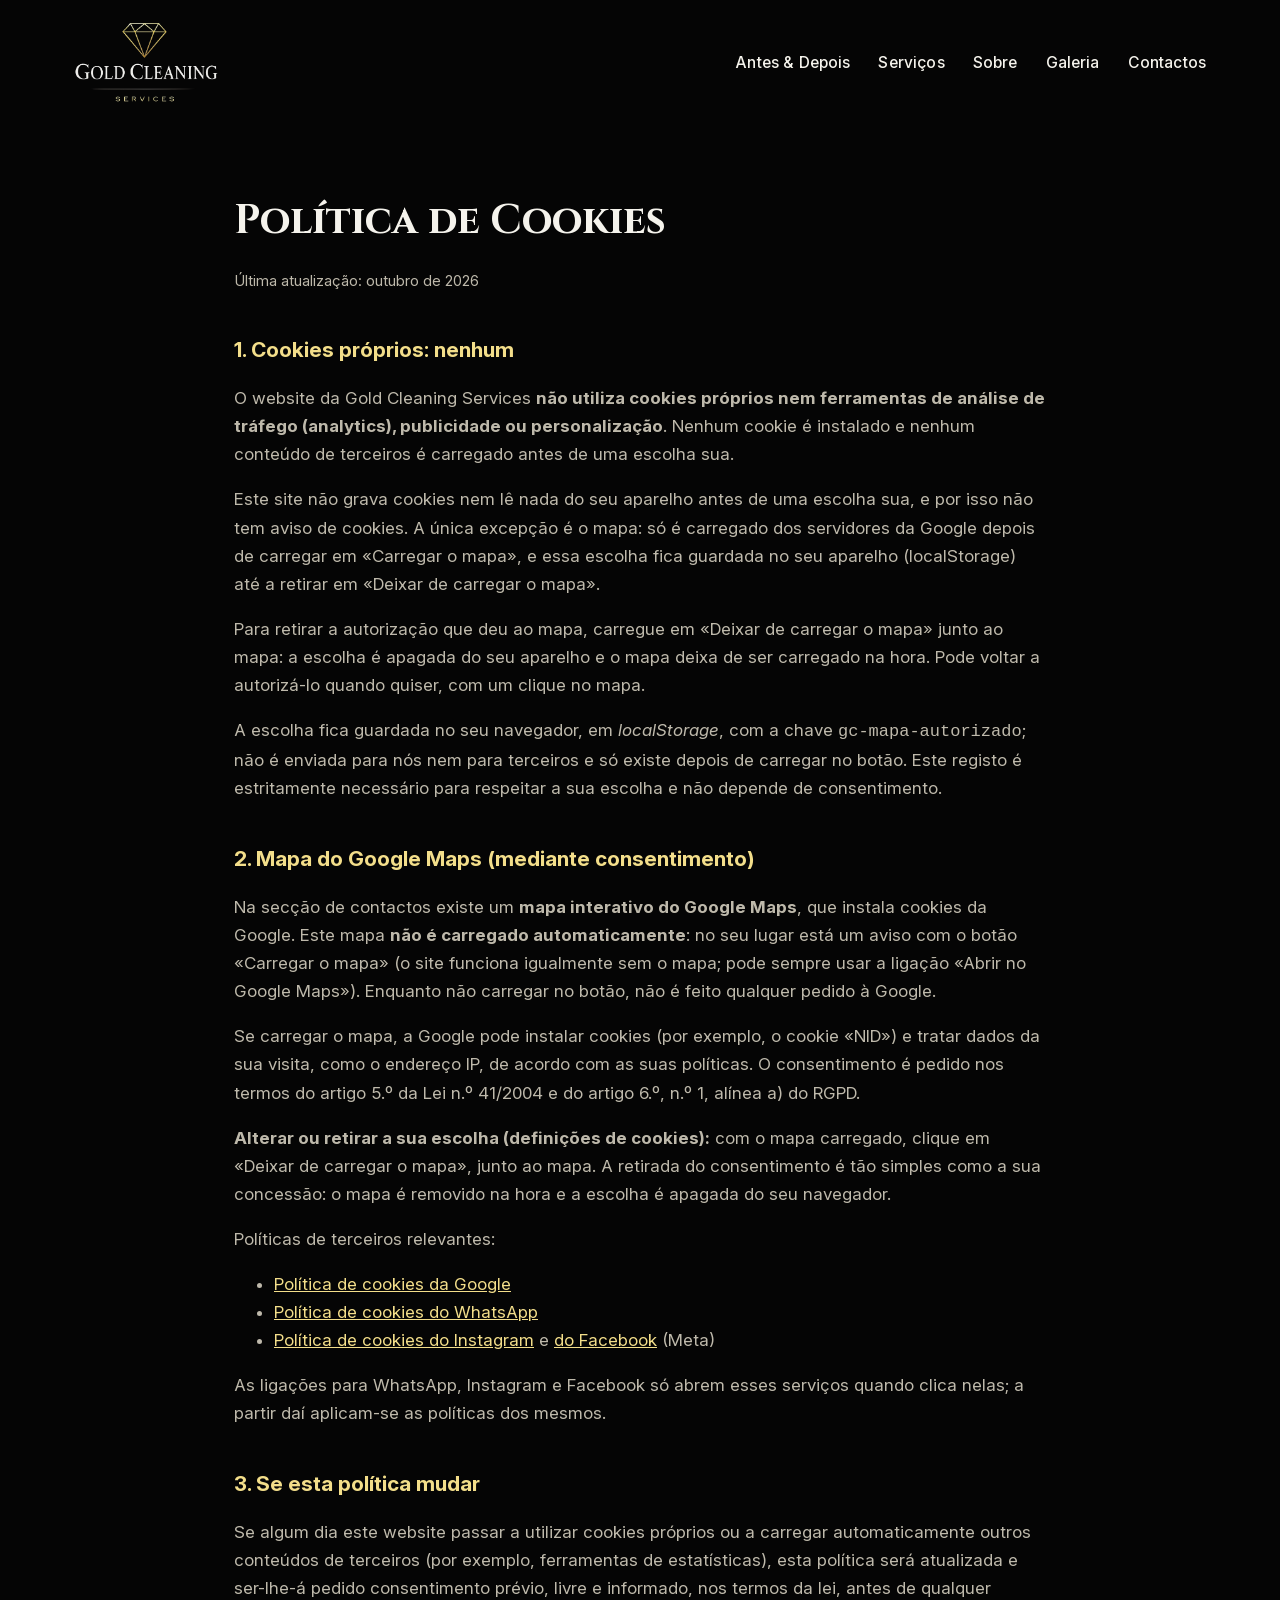
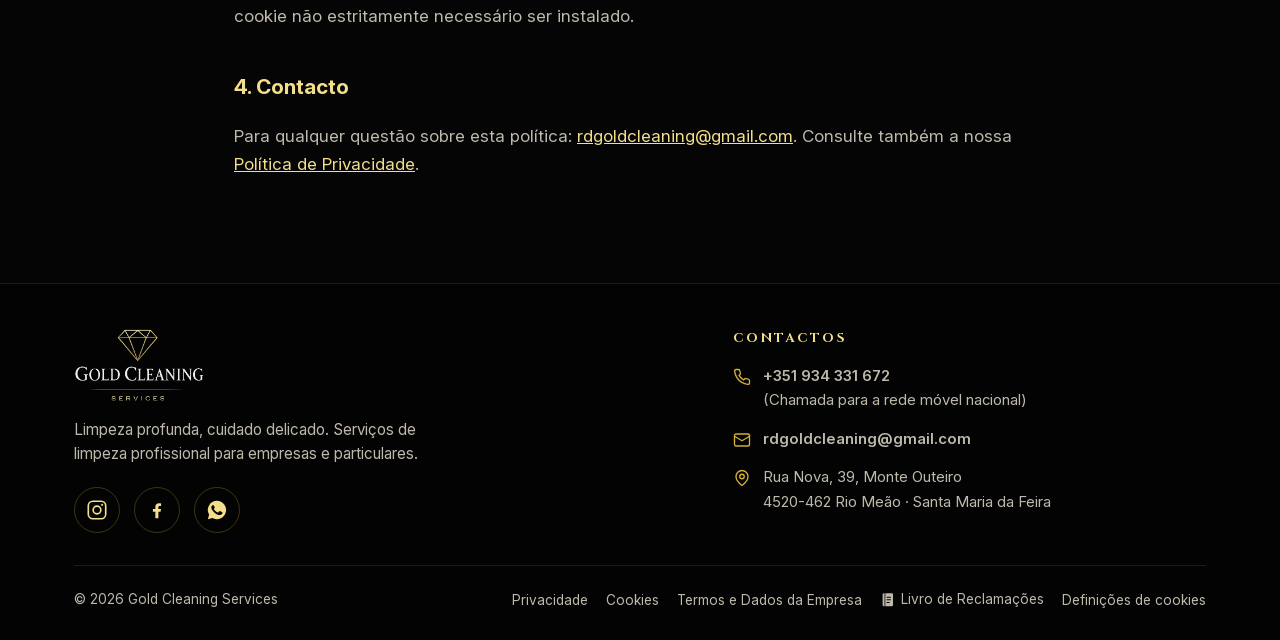
<file: cookies.html>
<!DOCTYPE html>
<html lang="pt-PT">
<head>
  <meta charset="UTF-8">
  <meta name="viewport" content="width=device-width, initial-scale=1.0">
  <title>Política de Cookies — Gold Cleaning Services</title>
  <meta name="description" content="Política de cookies do website da Gold Cleaning Services: sem cookies próprios; o Google Maps só carrega mediante consentimento.">
  <meta name="robots" content="noindex, follow">
  <link rel="canonical" href="https://goldcleaning.pt/cookies.html">
  <meta name="theme-color" content="#050505">
  <script>document.documentElement.classList.add("js")</script>
  <link rel="preload" href="assets/fonts/cinzel-var.woff2" as="font" type="font/woff2" crossorigin>
  <link rel="preload" href="assets/fonts/inter-var.woff2" as="font" type="font/woff2" crossorigin>
  <link rel="icon" href="assets/img/favicon-32.png" sizes="32x32" type="image/png">
  <link rel="icon" href="assets/img/icon-192.png" sizes="192x192" type="image/png">
  <link rel="apple-touch-icon" href="assets/img/apple-touch-icon.png">
  <link rel="stylesheet" href="assets/css/styles.css?v=33">
<!-- legal-comum:livro-css v1.1.0 -->
<style>
.lr-botao{display:inline-flex;align-items:center;gap:.5em;min-height:44px;min-width:44px;padding:.5em 1em;border:1px solid transparent;border-radius:.5em;background:#af272f;color:#ffffff;font-family:inherit;font-size:max(14px,.95rem);font-weight:600;line-height:1.2;text-decoration:none;white-space:nowrap;cursor:pointer}
.lr-botao:hover,.lr-botao:focus-visible{text-decoration:underline;text-underline-offset:.15em}
.lr-botao:focus-visible{outline:3px solid currentColor;outline-offset:3px}
.lr-botao svg{width:1.5em;height:1.5em;flex:none}
.lr-botao--vermelho{background:#af272f;color:#ffffff;border-color:transparent}
.lr-botao--azul{background:#005a9c;color:#ffffff;border-color:transparent}
.lr-botao--preto{background:#111111;color:#ffffff;border-color:transparent}
.lr-botao--branco{background:#ffffff;color:#111111;border-color:#111111}
.lr-discreto{display:inline-flex;align-items:center;gap:.4em;min-height:24px;color:inherit;font:inherit;text-decoration:none;white-space:nowrap}
.lr-discreto:hover,.lr-discreto:focus-visible{text-decoration:underline;text-underline-offset:.15em}
.lr-discreto:focus-visible{outline:2px solid currentColor;outline-offset:2px}
.lr-discreto svg{width:1.15em;height:1.15em;flex:none}
.lr-texto{font-weight:700;color:inherit;text-decoration:underline;text-underline-offset:.15em}
.lr-texto svg{width:1.2em;height:1.2em;vertical-align:-.2em;margin-right:.3em}
.lr-sr{position:absolute;width:1px;height:1px;margin:-1px;padding:0;overflow:hidden;clip:rect(0 0 0 0);white-space:nowrap;border:0}
</style>
<!-- /legal-comum:livro-css -->
</head>
<body>
  <a class="skip-link" href="#conteudo">Saltar para o conteúdo</a>

  <header class="site-header">
    <div class="container site-header__inner">
      <a class="brand" href="index.html" aria-label="Gold Cleaning Services — início">
        <img src="assets/img/logo-full.webp?v=6" alt="Gold Cleaning Services" width="921" height="522">
      </a>
      <button class="nav-toggle" aria-expanded="false" aria-controls="nav" aria-label="Abrir menu">
        <span class="nav-toggle__bars" aria-hidden="true"></span>
      </button>
      <nav class="nav" id="nav" aria-label="Navegação principal">
        <ul class="nav__links">
          <li><a href="index.html#antes-depois">Antes &amp; Depois</a></li>
          <li><a href="index.html#servicos">Serviços</a></li>
          <li><a href="index.html#sobre">Sobre</a></li>
          <li><a href="index.html#galeria">Galeria</a></li>
          <li><a href="index.html#contactos">Contactos</a></li>
        </ul>
      </nav>
    </div>
  </header>

  <main id="conteudo" class="legal-page">
    <div class="container">
      <h1>Política de Cookies</h1>
      <p class="updated">Última atualização: outubro de 2026</p>

      <h2>1. Cookies próprios: nenhum</h2>
      <p>O website da Gold Cleaning Services <strong>não utiliza cookies próprios nem ferramentas de análise de tráfego (analytics), publicidade ou personalização</strong>. Nenhum cookie é instalado e nenhum conteúdo de terceiros é carregado antes de uma escolha sua.</p>
      <!-- legal-comum:cookies-texto v1.1.0 -->
      <p>Este site não grava cookies nem lê nada do seu aparelho antes de uma escolha sua, e por isso não tem aviso de cookies. A única excepção é o mapa: só é carregado dos servidores da Google depois de carregar em «Carregar o mapa», e essa escolha fica guardada no seu aparelho (localStorage) até a retirar em «Deixar de carregar o mapa».</p>
      <p>Para retirar a autorização que deu ao mapa, carregue em «Deixar de carregar o mapa» junto ao mapa: a escolha é apagada do seu aparelho e o mapa deixa de ser carregado na hora. Pode voltar a autorizá-lo quando quiser, com um clique no mapa.</p>
      <!-- /legal-comum:cookies-texto -->
      <p>A escolha fica guardada no seu navegador, em <em>localStorage</em>, com a chave <code>gc-mapa-autorizado</code>; não é enviada para nós nem para terceiros e só existe depois de carregar no botão. Este registo é estritamente necessário para respeitar a sua escolha e não depende de consentimento.</p>

      <h2 id="definicoes">2. Mapa do Google Maps (mediante consentimento)</h2>
      <p>Na secção de contactos existe um <strong>mapa interativo do Google Maps</strong>, que instala cookies da Google. Este mapa <strong>não é carregado automaticamente</strong>: no seu lugar está um aviso com o botão «Carregar o mapa» (o site funciona igualmente sem o mapa; pode sempre usar a ligação «Abrir no Google Maps»). Enquanto não carregar no botão, não é feito qualquer pedido à Google.</p>
      <p>Se carregar o mapa, a Google pode instalar cookies (por exemplo, o cookie «NID») e tratar dados da sua visita, como o endereço IP, de acordo com as suas políticas. O consentimento é pedido nos termos do artigo 5.º da Lei n.º 41/2004 e do artigo 6.º, n.º 1, alínea a) do RGPD.</p>
      <p><strong>Alterar ou retirar a sua escolha (definições de cookies):</strong> com o mapa carregado, clique em «Deixar de carregar o mapa», junto ao mapa. A retirada do consentimento é tão simples como a sua concessão: o mapa é removido na hora e a escolha é apagada do seu navegador.</p>
      <p>Políticas de terceiros relevantes:</p>
      <ul>
        <li><a href="https://policies.google.com/technologies/cookies" target="_blank" rel="noopener noreferrer">Política de cookies da Google</a></li>
        <li><a href="https://www.whatsapp.com/legal/cookies" target="_blank" rel="noopener noreferrer">Política de cookies do WhatsApp</a></li>
        <li><a href="https://privacycenter.instagram.com/policies/cookies/" target="_blank" rel="noopener noreferrer">Política de cookies do Instagram</a> e <a href="https://www.facebook.com/privacy/policies/cookies/" target="_blank" rel="noopener noreferrer">do Facebook</a> (Meta)</li>
      </ul>
      <p>As ligações para WhatsApp, Instagram e Facebook só abrem esses serviços quando clica nelas; a partir daí aplicam-se as políticas dos mesmos.</p>

      <h2>3. Se esta política mudar</h2>
      <p>Se algum dia este website passar a utilizar cookies próprios ou a carregar automaticamente outros conteúdos de terceiros (por exemplo, ferramentas de estatísticas), esta política será atualizada e ser-lhe-á pedido consentimento prévio, livre e informado, nos termos da lei, antes de qualquer cookie não estritamente necessário ser instalado.</p>

      <h2>4. Contacto</h2>
      <p>Para qualquer questão sobre esta política: <a href="mailto:rdgoldcleaning@gmail.com">rdgoldcleaning@gmail.com</a>. Consulte também a nossa <a href="privacidade.html">Política de Privacidade</a>.</p>
    </div>
  </main>

  <footer class="site-footer">
    <div class="container">
      <div class="site-footer__top">
        <div class="site-footer__brand">
          <img class="logo-foot" src="assets/img/logo-full.webp?v=6" alt="Gold Cleaning Services" width="921" height="522">
          <p>Limpeza profunda, cuidado delicado. Serviços de limpeza profissional para empresas e particulares.</p>
          <div class="socials">
            <a href="https://www.instagram.com/gold_cleaning.services/" target="_blank" rel="noopener noreferrer" aria-label="Instagram da Gold Cleaning">
              <svg width="22" height="22" viewBox="0 0 24 24" fill="none" stroke="currentColor" stroke-width="1.8" stroke-linecap="round" stroke-linejoin="round" aria-hidden="true"><rect x="2.5" y="2.5" width="19" height="19" rx="5"/><circle cx="12" cy="12" r="4.2"/><circle cx="17.6" cy="6.4" r="1.1" fill="currentColor" stroke="none"/></svg>
            </a>
            <a href="https://www.facebook.com/profile.php?id=61569388156016" target="_blank" rel="noopener noreferrer" aria-label="Facebook da Gold Cleaning">
              <svg width="22" height="22" viewBox="0 0 24 24" fill="currentColor" aria-hidden="true"><path d="M13.5 21v-7h2.4l.5-3h-2.9V9.1c0-.9.3-1.6 1.6-1.6h1.4V4.8c-.6-.1-1.4-.2-2.3-.2-2.4 0-4 1.4-4 4V11H7.5v3h2.7v7h3.3Z"/></svg>
            </a>
            <a href="https://wa.me/message/L3VXHYEIM6WUH1" target="_blank" rel="noopener noreferrer" aria-label="WhatsApp da Gold Cleaning">
              <svg width="22" height="22" viewBox="0 0 24 24" fill="currentColor" aria-hidden="true"><path d="M12 2a10 10 0 0 0-8.6 15.1L2 22l5-1.3A10 10 0 1 0 12 2Zm5.4 14.1c-.2.7-1.3 1.3-1.9 1.4-.5.1-1.1.1-1.8-.1-.4-.1-1-.3-1.7-.6-2.9-1.3-4.8-4.2-5-4.4-.1-.2-1.2-1.6-1.2-3s.7-2.1 1-2.4c.2-.3.5-.3.7-.3h.5c.2 0 .4 0 .6.4.2.5.7 1.8.8 1.9.1.1.1.3 0 .5-.1.2-.1.3-.3.5l-.4.5c-.1.1-.3.3-.1.6.2.3.8 1.3 1.7 2.1 1.2 1.1 2.2 1.4 2.5 1.5.3.1.5.1.7-.1.2-.2.8-.9 1-1.2.2-.3.4-.3.7-.2.3.1 1.8.8 2.1 1 .3.2.5.3.6.4.1.2.1.7-.1 1.5Z"/></svg>
            </a>
          </div>
        </div>
        <div>
          <h2>Contactos</h2>
          <ul class="footer-contacts">
            <li>
              <svg width="18" height="18" viewBox="0 0 24 24" fill="none" stroke="currentColor" stroke-width="1.8" stroke-linecap="round" stroke-linejoin="round" aria-hidden="true"><path d="M22 16.9v3a2 2 0 0 1-2.2 2 19.8 19.8 0 0 1-8.6-3 19.5 19.5 0 0 1-6-6 19.8 19.8 0 0 1-3-8.7A2 2 0 0 1 4.1 2h3a2 2 0 0 1 2 1.7c.1 1 .4 2 .7 2.8a2 2 0 0 1-.5 2.1L8 9.9a16 16 0 0 0 6 6l1.3-1.3a2 2 0 0 1 2.1-.4c.9.3 1.9.5 2.8.6a2 2 0 0 1 1.8 2.1Z"/></svg>
              <div><a href="tel:+351934331672">+351 934 331 672</a><br><span class="call-cost">(Chamada para a rede móvel nacional)</span></div>
            </li>
            <li>
              <svg width="18" height="18" viewBox="0 0 24 24" fill="none" stroke="currentColor" stroke-width="1.8" stroke-linecap="round" stroke-linejoin="round" aria-hidden="true"><rect x="2" y="4" width="20" height="16" rx="2"/><path d="m22 7-10 6L2 7"/></svg>
              <div><a href="mailto:rdgoldcleaning@gmail.com">rdgoldcleaning@gmail.com</a></div>
            </li>
            <li>
              <svg width="18" height="18" viewBox="0 0 24 24" fill="none" stroke="currentColor" stroke-width="1.8" stroke-linecap="round" stroke-linejoin="round" aria-hidden="true"><path d="M20 10c0 6-8 12-8 12s-8-6-8-12a8 8 0 0 1 16 0Z"/><circle cx="12" cy="10" r="3"/></svg>
              <div>Rua Nova, 39, Monte Outeiro<br>4520-462 Rio Meão · Santa Maria da Feira</div>
            </li>
          </ul>
        </div>
      </div>
      <div class="footer-bottom">
        <p>© <span id="year">2026</span> Gold Cleaning Services</p>
        <ul>
          <li><a href="privacidade.html">Privacidade</a></li>
          <li><a href="cookies.html" aria-current="page">Cookies</a></li>
          <li><a href="termos.html">Termos e Dados da Empresa</a></li>
          <li><!-- legal-comum:livro v1.1.0 -->
          <a class="lr-discreto" href="https://www.livroreclamacoes.pt/inicio" target="_blank" rel="noopener" lang="pt"><svg class="lr-icone" xmlns="http://www.w3.org/2000/svg" viewBox="0 0 24 24" width="24" height="24" aria-hidden="true" focusable="false" fill="currentColor"><path fill-rule="evenodd" d="M6 2h12a2 2 0 0 1 2 2v16a2 2 0 0 1-2 2H6a2 2 0 0 1-2-2V4a2 2 0 0 1 2-2Zm1 0v20h1.2V2H7Zm3.8 5.2h5.4a.8.8 0 0 1 0 1.6h-5.4a.8.8 0 0 1 0-1.6Zm0 4h5.4a.8.8 0 0 1 0 1.6h-5.4a.8.8 0 0 1 0-1.6Zm0 4h3.4a.8.8 0 0 1 0 1.6h-3.4a.8.8 0 0 1 0-1.6Z"/></svg><span>Livro de Reclamações</span><span class="lr-sr"> (abre numa nova janela)</span></a>
          <!-- /legal-comum:livro --></li>
          <li><a href="cookies.html#definicoes">Definições de cookies</a></li>
        </ul>
      </div>
    </div>
  </footer>

  <script src="assets/js/main.js?v=15" defer></script>
</body>
</html>
</file>
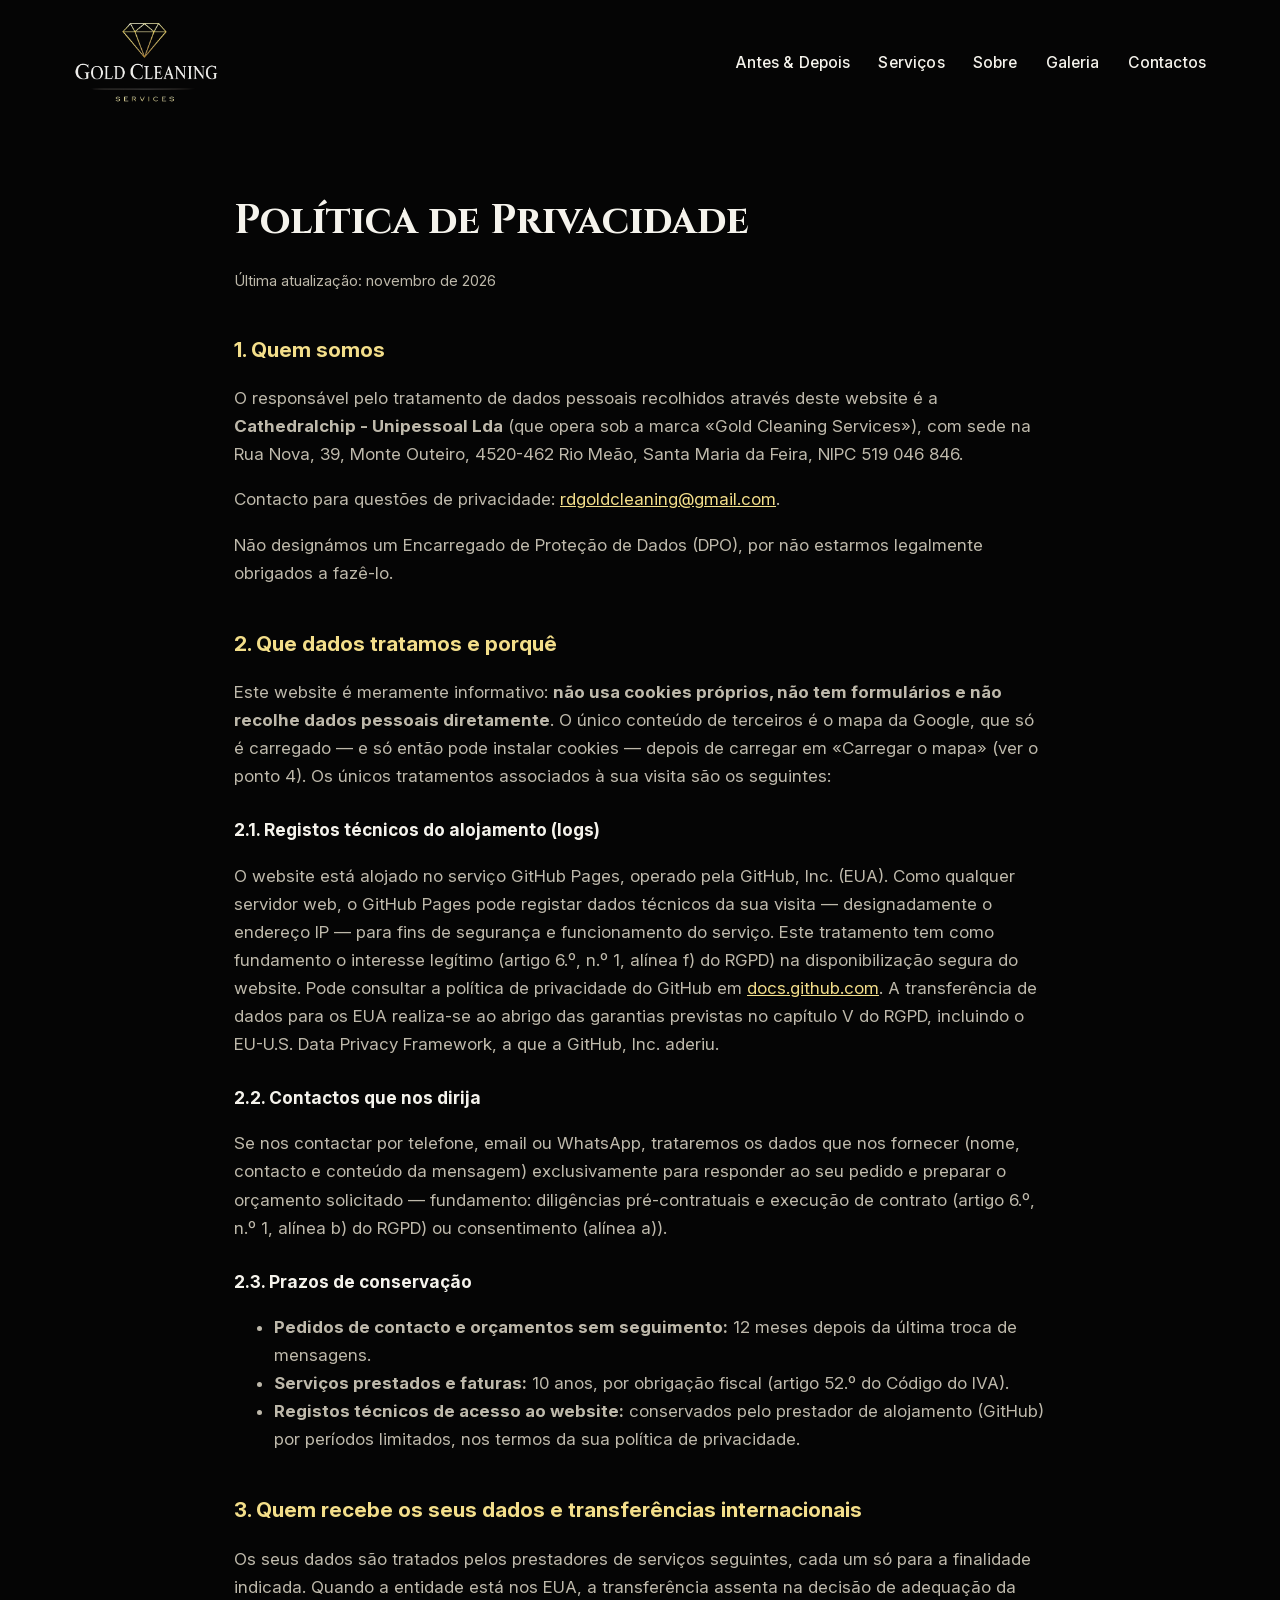
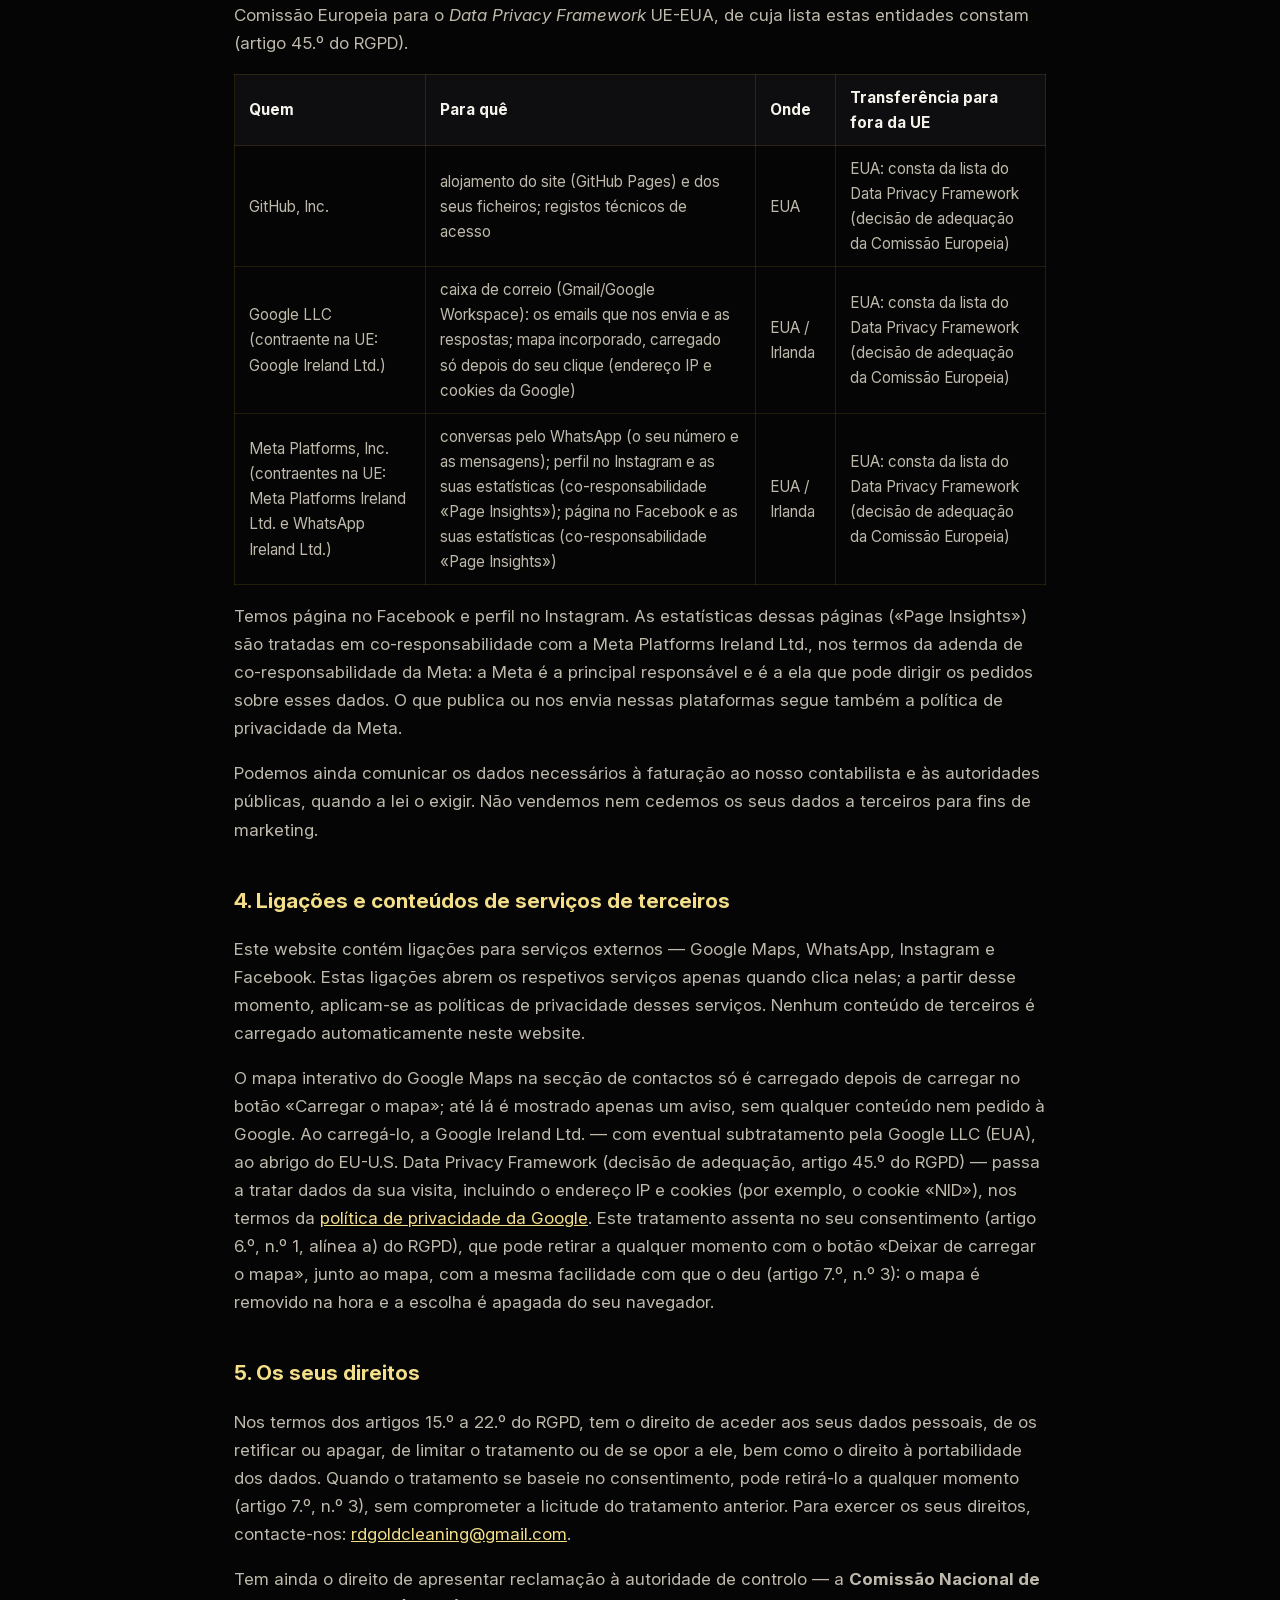
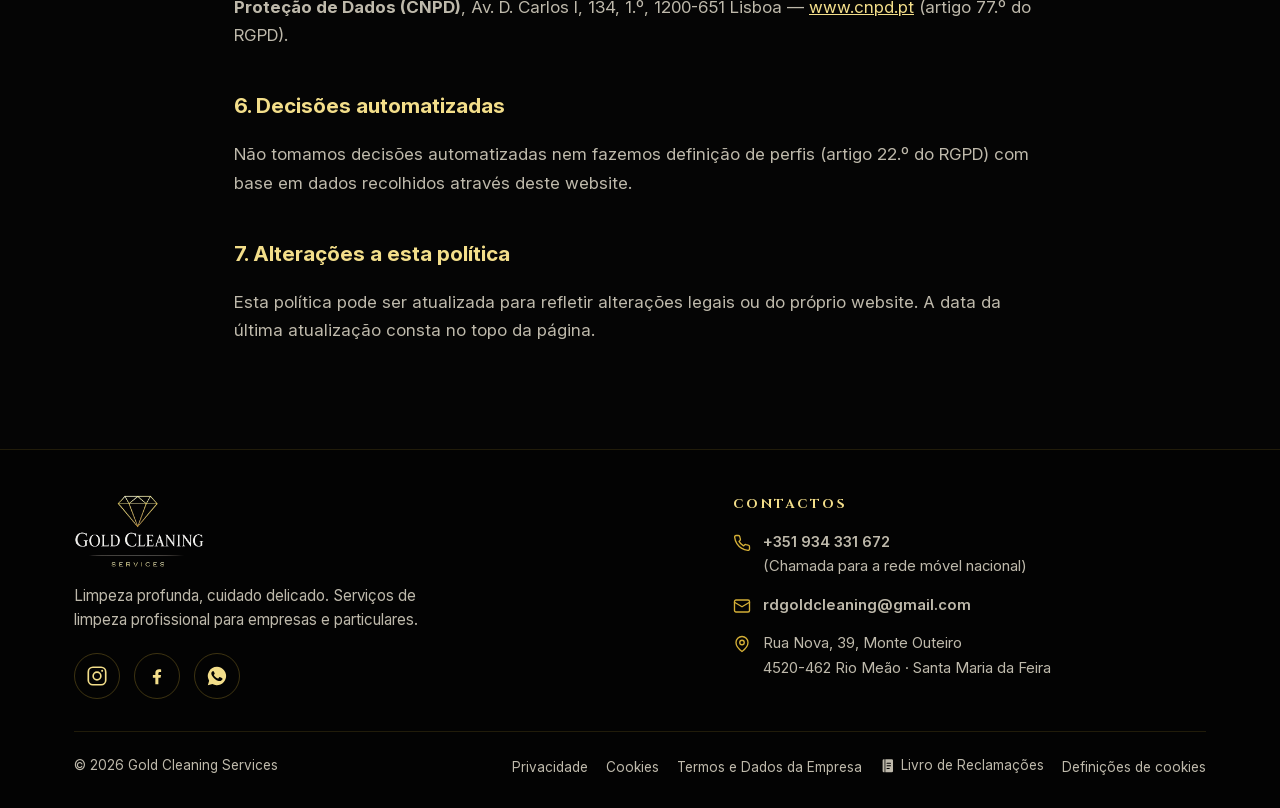
<file: privacidade.html>
<!DOCTYPE html>
<html lang="pt-PT">
<head>
  <meta charset="UTF-8">
  <meta name="viewport" content="width=device-width, initial-scale=1.0">
  <title>Política de Privacidade — Gold Cleaning Services</title>
  <meta name="description" content="Política de privacidade do website da Gold Cleaning Services (Cathedralchip - Unipessoal Lda) — tratamento de dados pessoais nos termos do RGPD.">
  <meta name="robots" content="noindex, follow">
  <link rel="canonical" href="https://goldcleaning.pt/privacidade.html">
  <meta name="theme-color" content="#050505">
  <script>document.documentElement.classList.add("js")</script>
  <link rel="preload" href="assets/fonts/cinzel-var.woff2" as="font" type="font/woff2" crossorigin>
  <link rel="preload" href="assets/fonts/inter-var.woff2" as="font" type="font/woff2" crossorigin>
  <link rel="icon" href="assets/img/favicon-32.png" sizes="32x32" type="image/png">
  <link rel="icon" href="assets/img/icon-192.png" sizes="192x192" type="image/png">
  <link rel="apple-touch-icon" href="assets/img/apple-touch-icon.png">
  <link rel="stylesheet" href="assets/css/styles.css?v=33">
<!-- legal-comum:livro-css v1.1.0 -->
<style>
.lr-botao{display:inline-flex;align-items:center;gap:.5em;min-height:44px;min-width:44px;padding:.5em 1em;border:1px solid transparent;border-radius:.5em;background:#af272f;color:#ffffff;font-family:inherit;font-size:max(14px,.95rem);font-weight:600;line-height:1.2;text-decoration:none;white-space:nowrap;cursor:pointer}
.lr-botao:hover,.lr-botao:focus-visible{text-decoration:underline;text-underline-offset:.15em}
.lr-botao:focus-visible{outline:3px solid currentColor;outline-offset:3px}
.lr-botao svg{width:1.5em;height:1.5em;flex:none}
.lr-botao--vermelho{background:#af272f;color:#ffffff;border-color:transparent}
.lr-botao--azul{background:#005a9c;color:#ffffff;border-color:transparent}
.lr-botao--preto{background:#111111;color:#ffffff;border-color:transparent}
.lr-botao--branco{background:#ffffff;color:#111111;border-color:#111111}
.lr-discreto{display:inline-flex;align-items:center;gap:.4em;min-height:24px;color:inherit;font:inherit;text-decoration:none;white-space:nowrap}
.lr-discreto:hover,.lr-discreto:focus-visible{text-decoration:underline;text-underline-offset:.15em}
.lr-discreto:focus-visible{outline:2px solid currentColor;outline-offset:2px}
.lr-discreto svg{width:1.15em;height:1.15em;flex:none}
.lr-texto{font-weight:700;color:inherit;text-decoration:underline;text-underline-offset:.15em}
.lr-texto svg{width:1.2em;height:1.2em;vertical-align:-.2em;margin-right:.3em}
.lr-sr{position:absolute;width:1px;height:1px;margin:-1px;padding:0;overflow:hidden;clip:rect(0 0 0 0);white-space:nowrap;border:0}
</style>
<!-- /legal-comum:livro-css -->
</head>
<body>
  <a class="skip-link" href="#conteudo">Saltar para o conteúdo</a>

  <header class="site-header">
    <div class="container site-header__inner">
      <a class="brand" href="index.html" aria-label="Gold Cleaning Services — início">
        <img src="assets/img/logo-full.webp?v=6" alt="Gold Cleaning Services" width="921" height="522">
      </a>
      <button class="nav-toggle" aria-expanded="false" aria-controls="nav" aria-label="Abrir menu">
        <span class="nav-toggle__bars" aria-hidden="true"></span>
      </button>
      <nav class="nav" id="nav" aria-label="Navegação principal">
        <ul class="nav__links">
          <li><a href="index.html#antes-depois">Antes &amp; Depois</a></li>
          <li><a href="index.html#servicos">Serviços</a></li>
          <li><a href="index.html#sobre">Sobre</a></li>
          <li><a href="index.html#galeria">Galeria</a></li>
          <li><a href="index.html#contactos">Contactos</a></li>
        </ul>
      </nav>
    </div>
  </header>

  <main id="conteudo" class="legal-page">
    <div class="container">
      <h1>Política de Privacidade</h1>
      <p class="updated">Última atualização: novembro de 2026</p>

      <h2>1. Quem somos</h2>
      <p>O responsável pelo tratamento de dados pessoais recolhidos através deste website é a <strong>Cathedralchip - Unipessoal Lda</strong> (que opera sob a marca «Gold Cleaning Services»), com sede na Rua Nova, 39, Monte Outeiro, 4520-462 Rio Meão, Santa Maria da Feira, NIPC 519 046 846.</p>
      <p>Contacto para questões de privacidade: <a href="mailto:rdgoldcleaning@gmail.com">rdgoldcleaning@gmail.com</a>.</p>
      <p>Não designámos um Encarregado de Proteção de Dados (DPO), por não estarmos legalmente obrigados a fazê-lo.</p>

      <h2>2. Que dados tratamos e porquê</h2>
      <p>Este website é meramente informativo: <strong>não usa cookies próprios, não tem formulários e não recolhe dados pessoais diretamente</strong>. O único conteúdo de terceiros é o mapa da Google, que só é carregado — e só então pode instalar cookies — depois de carregar em «Carregar o mapa» (ver o ponto 4). Os únicos tratamentos associados à sua visita são os seguintes:</p>
      <h3>2.1. Registos técnicos do alojamento (logs)</h3>
      <p>O website está alojado no serviço GitHub Pages, operado pela GitHub, Inc. (EUA). Como qualquer servidor web, o GitHub Pages pode registar dados técnicos da sua visita — designadamente o endereço IP — para fins de segurança e funcionamento do serviço. Este tratamento tem como fundamento o interesse legítimo (artigo 6.º, n.º 1, alínea f) do RGPD) na disponibilização segura do website. Pode consultar a política de privacidade do GitHub em <a href="https://docs.github.com/site-policy/privacy-policies/github-general-privacy-statement" target="_blank" rel="noopener noreferrer">docs.github.com</a>. A transferência de dados para os EUA realiza-se ao abrigo das garantias previstas no capítulo V do RGPD, incluindo o EU-U.S. Data Privacy Framework, a que a GitHub, Inc. aderiu.</p>
      <h3>2.2. Contactos que nos dirija</h3>
      <p>Se nos contactar por telefone, email ou WhatsApp, trataremos os dados que nos fornecer (nome, contacto e conteúdo da mensagem) exclusivamente para responder ao seu pedido e preparar o orçamento solicitado — fundamento: diligências pré-contratuais e execução de contrato (artigo 6.º, n.º 1, alínea b) do RGPD) ou consentimento (alínea a)).</p>
      <h3>2.3. Prazos de conservação</h3>
      <ul>
        <li><strong>Pedidos de contacto e orçamentos sem seguimento:</strong> 12 meses depois da última troca de mensagens.</li>
        <li><strong>Serviços prestados e faturas:</strong> 10 anos, por obrigação fiscal (artigo 52.º do Código do IVA).</li>
        <li><strong>Registos técnicos de acesso ao website:</strong> conservados pelo prestador de alojamento (GitHub) por períodos limitados, nos termos da sua política de privacidade.</li>
      </ul>

      <h2>3. Quem recebe os seus dados e transferências internacionais</h2>
      <p>Os seus dados são tratados pelos prestadores de serviços seguintes, cada um só para a finalidade indicada. Quando a entidade está nos EUA, a transferência assenta na decisão de adequação da Comissão Europeia para o <em>Data Privacy Framework</em> UE-EUA, de cuja lista estas entidades constam (artigo 45.º do RGPD).</p>
      <!-- legal-comum:privacidade v1.1.0 -->
      <table class="destinatarios" lang="pt">
      <thead><tr><th scope="col">Quem</th><th scope="col">Para quê</th><th scope="col">Onde</th><th scope="col">Transferência para fora da UE</th></tr></thead>
      <tbody>
      <tr><td>GitHub, Inc.</td><td>alojamento do site (GitHub Pages) e dos seus ficheiros; registos técnicos de acesso</td><td>EUA</td><td>EUA: consta da lista do Data Privacy Framework (decisão de adequação da Comissão Europeia)</td></tr>
      <tr><td>Google LLC (contraente na UE: Google Ireland Ltd.)</td><td>caixa de correio (Gmail/Google Workspace): os emails que nos envia e as respostas; mapa incorporado, carregado só depois do seu clique (endereço IP e cookies da Google)</td><td>EUA / Irlanda</td><td>EUA: consta da lista do Data Privacy Framework (decisão de adequação da Comissão Europeia)</td></tr>
      <tr><td>Meta Platforms, Inc. (contraentes na UE: Meta Platforms Ireland Ltd. e WhatsApp Ireland Ltd.)</td><td>conversas pelo WhatsApp (o seu número e as mensagens); perfil no Instagram e as suas estatísticas (co-responsabilidade «Page Insights»); página no Facebook e as suas estatísticas (co-responsabilidade «Page Insights»)</td><td>EUA / Irlanda</td><td>EUA: consta da lista do Data Privacy Framework (decisão de adequação da Comissão Europeia)</td></tr>
      </tbody>
      </table>
      <!-- /legal-comum:privacidade -->
      <p>Temos página no Facebook e perfil no Instagram. As estatísticas dessas páginas («Page Insights») são tratadas em co-responsabilidade com a Meta Platforms Ireland Ltd., nos termos da adenda de co-responsabilidade da Meta: a Meta é a principal responsável e é a ela que pode dirigir os pedidos sobre esses dados. O que publica ou nos envia nessas plataformas segue também a política de privacidade da Meta.</p>
      <p>Podemos ainda comunicar os dados necessários à faturação ao nosso contabilista e às autoridades públicas, quando a lei o exigir. Não vendemos nem cedemos os seus dados a terceiros para fins de marketing.</p>

      <h2>4. Ligações e conteúdos de serviços de terceiros</h2>
      <p>Este website contém ligações para serviços externos — Google Maps, WhatsApp, Instagram e Facebook. Estas ligações abrem os respetivos serviços apenas quando clica nelas; a partir desse momento, aplicam-se as políticas de privacidade desses serviços. Nenhum conteúdo de terceiros é carregado automaticamente neste website.</p>
      <p>O mapa interativo do Google Maps na secção de contactos só é carregado depois de carregar no botão «Carregar o mapa»; até lá é mostrado apenas um aviso, sem qualquer conteúdo nem pedido à Google. Ao carregá-lo, a Google Ireland Ltd. — com eventual subtratamento pela Google LLC (EUA), ao abrigo do EU-U.S. Data Privacy Framework (decisão de adequação, artigo 45.º do RGPD) — passa a tratar dados da sua visita, incluindo o endereço IP e cookies (por exemplo, o cookie «NID»), nos termos da <a href="https://policies.google.com/privacy" target="_blank" rel="noopener noreferrer">política de privacidade da Google</a>. Este tratamento assenta no seu consentimento (artigo 6.º, n.º 1, alínea a) do RGPD), que pode retirar a qualquer momento com o botão «Deixar de carregar o mapa», junto ao mapa, com a mesma facilidade com que o deu (artigo 7.º, n.º 3): o mapa é removido na hora e a escolha é apagada do seu navegador.</p>

      <h2>5. Os seus direitos</h2>
      <p>Nos termos dos artigos 15.º a 22.º do RGPD, tem o direito de aceder aos seus dados pessoais, de os retificar ou apagar, de limitar o tratamento ou de se opor a ele, bem como o direito à portabilidade dos dados. Quando o tratamento se baseie no consentimento, pode retirá-lo a qualquer momento (artigo 7.º, n.º 3), sem comprometer a licitude do tratamento anterior. Para exercer os seus direitos, contacte-nos: <a href="mailto:rdgoldcleaning@gmail.com">rdgoldcleaning@gmail.com</a>.</p>
      <p>Tem ainda o direito de apresentar reclamação à autoridade de controlo — a <strong>Comissão Nacional de Proteção de Dados (CNPD)</strong>, Av. D. Carlos I, 134, 1.º, 1200-651 Lisboa — <a href="https://www.cnpd.pt/" target="_blank" rel="noopener noreferrer">www.cnpd.pt</a> (artigo 77.º do RGPD).</p>

      <h2>6. Decisões automatizadas</h2>
      <p>Não tomamos decisões automatizadas nem fazemos definição de perfis (artigo 22.º do RGPD) com base em dados recolhidos através deste website.</p>

      <h2>7. Alterações a esta política</h2>
      <p>Esta política pode ser atualizada para refletir alterações legais ou do próprio website. A data da última atualização consta no topo da página.</p>
    </div>
  </main>

  <footer class="site-footer">
    <div class="container">
      <div class="site-footer__top">
        <div class="site-footer__brand">
          <img class="logo-foot" src="assets/img/logo-full.webp?v=6" alt="Gold Cleaning Services" width="921" height="522">
          <p>Limpeza profunda, cuidado delicado. Serviços de limpeza profissional para empresas e particulares.</p>
          <div class="socials">
            <a href="https://www.instagram.com/gold_cleaning.services/" target="_blank" rel="noopener noreferrer" aria-label="Instagram da Gold Cleaning">
              <svg width="22" height="22" viewBox="0 0 24 24" fill="none" stroke="currentColor" stroke-width="1.8" stroke-linecap="round" stroke-linejoin="round" aria-hidden="true"><rect x="2.5" y="2.5" width="19" height="19" rx="5"/><circle cx="12" cy="12" r="4.2"/><circle cx="17.6" cy="6.4" r="1.1" fill="currentColor" stroke="none"/></svg>
            </a>
            <a href="https://www.facebook.com/profile.php?id=61569388156016" target="_blank" rel="noopener noreferrer" aria-label="Facebook da Gold Cleaning">
              <svg width="22" height="22" viewBox="0 0 24 24" fill="currentColor" aria-hidden="true"><path d="M13.5 21v-7h2.4l.5-3h-2.9V9.1c0-.9.3-1.6 1.6-1.6h1.4V4.8c-.6-.1-1.4-.2-2.3-.2-2.4 0-4 1.4-4 4V11H7.5v3h2.7v7h3.3Z"/></svg>
            </a>
            <a href="https://wa.me/message/L3VXHYEIM6WUH1" target="_blank" rel="noopener noreferrer" aria-label="WhatsApp da Gold Cleaning">
              <svg width="22" height="22" viewBox="0 0 24 24" fill="currentColor" aria-hidden="true"><path d="M12 2a10 10 0 0 0-8.6 15.1L2 22l5-1.3A10 10 0 1 0 12 2Zm5.4 14.1c-.2.7-1.3 1.3-1.9 1.4-.5.1-1.1.1-1.8-.1-.4-.1-1-.3-1.7-.6-2.9-1.3-4.8-4.2-5-4.4-.1-.2-1.2-1.6-1.2-3s.7-2.1 1-2.4c.2-.3.5-.3.7-.3h.5c.2 0 .4 0 .6.4.2.5.7 1.8.8 1.9.1.1.1.3 0 .5-.1.2-.1.3-.3.5l-.4.5c-.1.1-.3.3-.1.6.2.3.8 1.3 1.7 2.1 1.2 1.1 2.2 1.4 2.5 1.5.3.1.5.1.7-.1.2-.2.8-.9 1-1.2.2-.3.4-.3.7-.2.3.1 1.8.8 2.1 1 .3.2.5.3.6.4.1.2.1.7-.1 1.5Z"/></svg>
            </a>
          </div>
        </div>
        <div>
          <h2>Contactos</h2>
          <ul class="footer-contacts">
            <li>
              <svg width="18" height="18" viewBox="0 0 24 24" fill="none" stroke="currentColor" stroke-width="1.8" stroke-linecap="round" stroke-linejoin="round" aria-hidden="true"><path d="M22 16.9v3a2 2 0 0 1-2.2 2 19.8 19.8 0 0 1-8.6-3 19.5 19.5 0 0 1-6-6 19.8 19.8 0 0 1-3-8.7A2 2 0 0 1 4.1 2h3a2 2 0 0 1 2 1.7c.1 1 .4 2 .7 2.8a2 2 0 0 1-.5 2.1L8 9.9a16 16 0 0 0 6 6l1.3-1.3a2 2 0 0 1 2.1-.4c.9.3 1.9.5 2.8.6a2 2 0 0 1 1.8 2.1Z"/></svg>
              <div><a href="tel:+351934331672">+351 934 331 672</a><br><span class="call-cost">(Chamada para a rede móvel nacional)</span></div>
            </li>
            <li>
              <svg width="18" height="18" viewBox="0 0 24 24" fill="none" stroke="currentColor" stroke-width="1.8" stroke-linecap="round" stroke-linejoin="round" aria-hidden="true"><rect x="2" y="4" width="20" height="16" rx="2"/><path d="m22 7-10 6L2 7"/></svg>
              <div><a href="mailto:rdgoldcleaning@gmail.com">rdgoldcleaning@gmail.com</a></div>
            </li>
            <li>
              <svg width="18" height="18" viewBox="0 0 24 24" fill="none" stroke="currentColor" stroke-width="1.8" stroke-linecap="round" stroke-linejoin="round" aria-hidden="true"><path d="M20 10c0 6-8 12-8 12s-8-6-8-12a8 8 0 0 1 16 0Z"/><circle cx="12" cy="10" r="3"/></svg>
              <div>Rua Nova, 39, Monte Outeiro<br>4520-462 Rio Meão · Santa Maria da Feira</div>
            </li>
          </ul>
        </div>
      </div>
      <div class="footer-bottom">
        <p>© <span id="year">2026</span> Gold Cleaning Services</p>
        <ul>
          <li><a href="privacidade.html" aria-current="page">Privacidade</a></li>
          <li><a href="cookies.html">Cookies</a></li>
          <li><a href="termos.html">Termos e Dados da Empresa</a></li>
          <li><!-- legal-comum:livro v1.1.0 -->
          <a class="lr-discreto" href="https://www.livroreclamacoes.pt/inicio" target="_blank" rel="noopener" lang="pt"><svg class="lr-icone" xmlns="http://www.w3.org/2000/svg" viewBox="0 0 24 24" width="24" height="24" aria-hidden="true" focusable="false" fill="currentColor"><path fill-rule="evenodd" d="M6 2h12a2 2 0 0 1 2 2v16a2 2 0 0 1-2 2H6a2 2 0 0 1-2-2V4a2 2 0 0 1 2-2Zm1 0v20h1.2V2H7Zm3.8 5.2h5.4a.8.8 0 0 1 0 1.6h-5.4a.8.8 0 0 1 0-1.6Zm0 4h5.4a.8.8 0 0 1 0 1.6h-5.4a.8.8 0 0 1 0-1.6Zm0 4h3.4a.8.8 0 0 1 0 1.6h-3.4a.8.8 0 0 1 0-1.6Z"/></svg><span>Livro de Reclamações</span><span class="lr-sr"> (abre numa nova janela)</span></a>
          <!-- /legal-comum:livro --></li>
          <li><a href="cookies.html#definicoes">Definições de cookies</a></li>
        </ul>
      </div>
    </div>
  </footer>

  <script src="assets/js/main.js?v=15" defer></script>
</body>
</html>
</file>
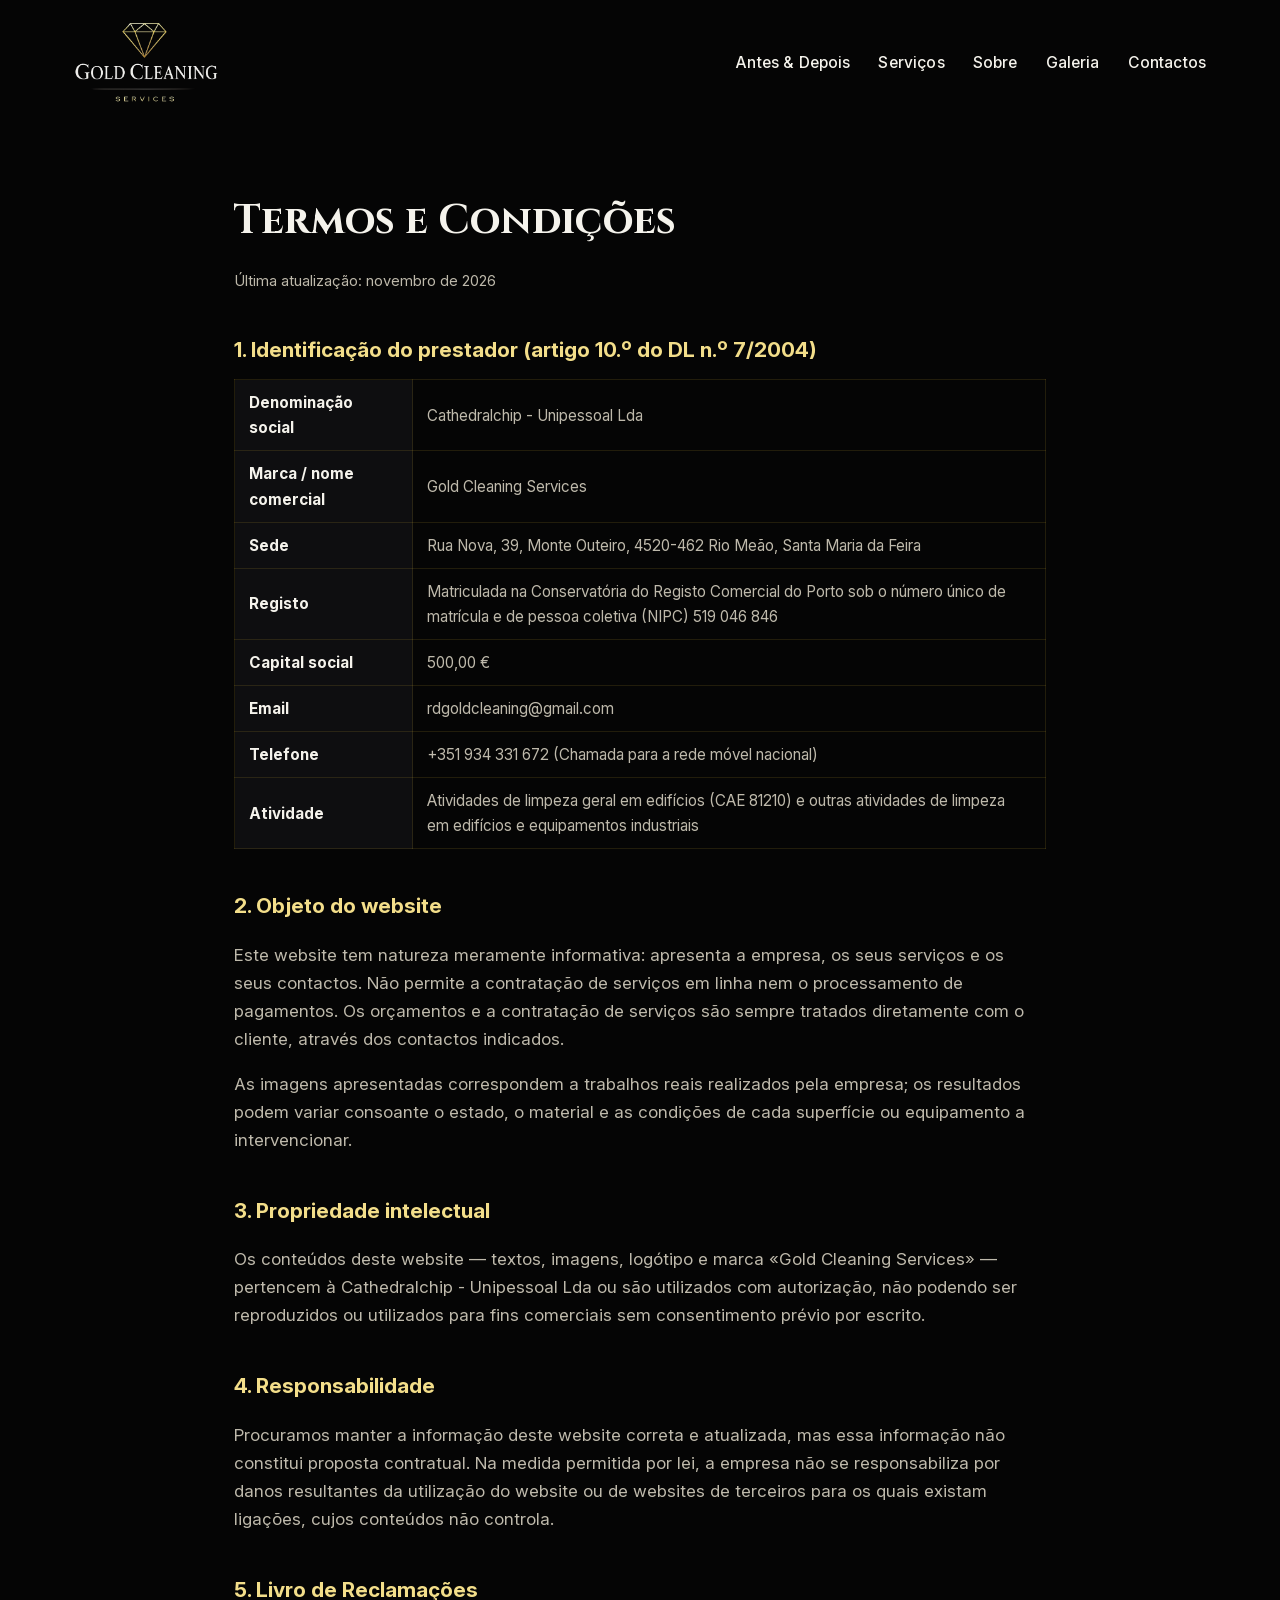
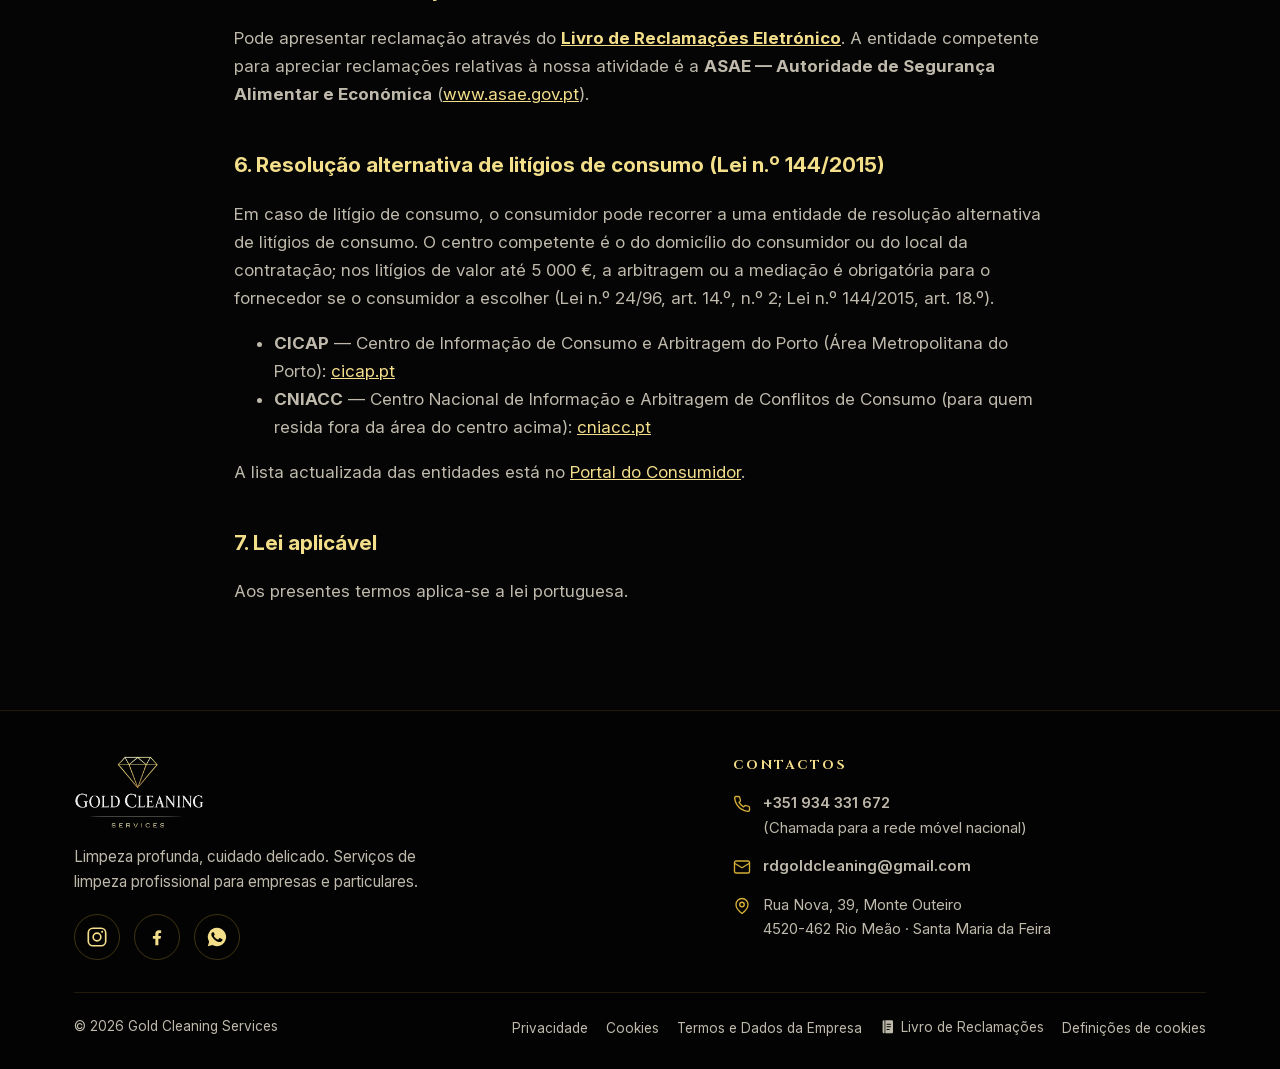
<file: termos.html>
<!DOCTYPE html>
<html lang="pt-PT">
<head>
  <meta charset="UTF-8">
  <meta name="viewport" content="width=device-width, initial-scale=1.0">
  <title>Termos e Condições — Gold Cleaning Services</title>
  <meta name="description" content="Termos e condições de utilização do website da Gold Cleaning Services (Cathedralchip - Unipessoal Lda).">
  <meta name="robots" content="noindex, follow">
  <link rel="canonical" href="https://goldcleaning.pt/termos.html">
  <meta name="theme-color" content="#050505">
  <script>document.documentElement.classList.add("js")</script>
  <link rel="preload" href="assets/fonts/cinzel-var.woff2" as="font" type="font/woff2" crossorigin>
  <link rel="preload" href="assets/fonts/inter-var.woff2" as="font" type="font/woff2" crossorigin>
  <link rel="icon" href="assets/img/favicon-32.png" sizes="32x32" type="image/png">
  <link rel="icon" href="assets/img/icon-192.png" sizes="192x192" type="image/png">
  <link rel="apple-touch-icon" href="assets/img/apple-touch-icon.png">
  <link rel="stylesheet" href="assets/css/styles.css?v=33">
<!-- legal-comum:livro-css v1.1.0 -->
<style>
.lr-botao{display:inline-flex;align-items:center;gap:.5em;min-height:44px;min-width:44px;padding:.5em 1em;border:1px solid transparent;border-radius:.5em;background:#af272f;color:#ffffff;font-family:inherit;font-size:max(14px,.95rem);font-weight:600;line-height:1.2;text-decoration:none;white-space:nowrap;cursor:pointer}
.lr-botao:hover,.lr-botao:focus-visible{text-decoration:underline;text-underline-offset:.15em}
.lr-botao:focus-visible{outline:3px solid currentColor;outline-offset:3px}
.lr-botao svg{width:1.5em;height:1.5em;flex:none}
.lr-botao--vermelho{background:#af272f;color:#ffffff;border-color:transparent}
.lr-botao--azul{background:#005a9c;color:#ffffff;border-color:transparent}
.lr-botao--preto{background:#111111;color:#ffffff;border-color:transparent}
.lr-botao--branco{background:#ffffff;color:#111111;border-color:#111111}
.lr-discreto{display:inline-flex;align-items:center;gap:.4em;min-height:24px;color:inherit;font:inherit;text-decoration:none;white-space:nowrap}
.lr-discreto:hover,.lr-discreto:focus-visible{text-decoration:underline;text-underline-offset:.15em}
.lr-discreto:focus-visible{outline:2px solid currentColor;outline-offset:2px}
.lr-discreto svg{width:1.15em;height:1.15em;flex:none}
.lr-texto{font-weight:700;color:inherit;text-decoration:underline;text-underline-offset:.15em}
.lr-texto svg{width:1.2em;height:1.2em;vertical-align:-.2em;margin-right:.3em}
.lr-sr{position:absolute;width:1px;height:1px;margin:-1px;padding:0;overflow:hidden;clip:rect(0 0 0 0);white-space:nowrap;border:0}
</style>
<!-- /legal-comum:livro-css -->
</head>
<body>
  <a class="skip-link" href="#conteudo">Saltar para o conteúdo</a>

  <header class="site-header">
    <div class="container site-header__inner">
      <a class="brand" href="index.html" aria-label="Gold Cleaning Services — início">
        <img src="assets/img/logo-full.webp?v=6" alt="Gold Cleaning Services" width="921" height="522">
      </a>
      <button class="nav-toggle" aria-expanded="false" aria-controls="nav" aria-label="Abrir menu">
        <span class="nav-toggle__bars" aria-hidden="true"></span>
      </button>
      <nav class="nav" id="nav" aria-label="Navegação principal">
        <ul class="nav__links">
          <li><a href="index.html#antes-depois">Antes &amp; Depois</a></li>
          <li><a href="index.html#servicos">Serviços</a></li>
          <li><a href="index.html#sobre">Sobre</a></li>
          <li><a href="index.html#galeria">Galeria</a></li>
          <li><a href="index.html#contactos">Contactos</a></li>
        </ul>
      </nav>
    </div>
  </header>

  <main id="conteudo" class="legal-page">
    <div class="container">
      <h1>Termos e Condições</h1>
      <p class="updated">Última atualização: novembro de 2026</p>

      <h2>1. Identificação do prestador (artigo 10.º do DL n.º 7/2004)</h2>
      <!-- roles explícitos preservam a semântica de tabela quando o CSS muda o display em ecrãs pequenos -->
      <table role="table">
        <tbody role="rowgroup">
          <tr role="row"><th role="rowheader" scope="row">Denominação social</th><td role="cell">Cathedralchip - Unipessoal Lda</td></tr>
          <tr role="row"><th role="rowheader" scope="row">Marca / nome comercial</th><td role="cell">Gold Cleaning Services</td></tr>
          <tr role="row"><th role="rowheader" scope="row">Sede</th><td role="cell">Rua Nova, 39, Monte Outeiro, 4520-462 Rio Meão, Santa Maria da Feira</td></tr>
          <tr role="row"><th role="rowheader" scope="row">Registo</th><td role="cell">Matriculada na Conservatória do Registo Comercial do Porto sob o número único de matrícula e de pessoa coletiva (NIPC) 519 046 846</td></tr>
          <tr role="row"><th role="rowheader" scope="row">Capital social</th><td role="cell">500,00 €</td></tr>
          <tr role="row"><th role="rowheader" scope="row">Email</th><td role="cell">rdgoldcleaning@gmail.com</td></tr>
          <tr role="row"><th role="rowheader" scope="row">Telefone</th><td role="cell">+351 934 331 672 <span class="call-cost">(Chamada para a rede móvel nacional)</span></td></tr>
          <tr role="row"><th role="rowheader" scope="row">Atividade</th><td role="cell">Atividades de limpeza geral em edifícios (CAE 81210) e outras atividades de limpeza em edifícios e equipamentos industriais</td></tr>
        </tbody>
      </table>

      <h2>2. Objeto do website</h2>
      <p>Este website tem natureza meramente informativa: apresenta a empresa, os seus serviços e os seus contactos. Não permite a contratação de serviços em linha nem o processamento de pagamentos. Os orçamentos e a contratação de serviços são sempre tratados diretamente com o cliente, através dos contactos indicados.</p>
      <p>As imagens apresentadas correspondem a trabalhos reais realizados pela empresa; os resultados podem variar consoante o estado, o material e as condições de cada superfície ou equipamento a intervencionar.</p>

      <h2>3. Propriedade intelectual</h2>
      <p>Os conteúdos deste website — textos, imagens, logótipo e marca «Gold Cleaning Services» — pertencem à Cathedralchip - Unipessoal Lda ou são utilizados com autorização, não podendo ser reproduzidos ou utilizados para fins comerciais sem consentimento prévio por escrito.</p>

      <h2>4. Responsabilidade</h2>
      <p>Procuramos manter a informação deste website correta e atualizada, mas essa informação não constitui proposta contratual. Na medida permitida por lei, a empresa não se responsabiliza por danos resultantes da utilização do website ou de websites de terceiros para os quais existam ligações, cujos conteúdos não controla.</p>

      <h2>5. Livro de Reclamações</h2>
      <p>Pode apresentar reclamação através do <a href="https://www.livroreclamacoes.pt/inicio" target="_blank" rel="noopener noreferrer"><strong>Livro de Reclamações Eletrónico</strong></a>. A entidade competente para apreciar reclamações relativas à nossa atividade é a <strong>ASAE — Autoridade de Segurança Alimentar e Económica</strong> (<a href="https://www.asae.gov.pt/" target="_blank" rel="noopener noreferrer">www.asae.gov.pt</a>).</p>

      <h2>6. Resolução alternativa de litígios de consumo (Lei n.º 144/2015)</h2>
      <!-- legal-comum:ral v1.1.0 -->
      <div class="ral" lang="pt">
      <p>Em caso de litígio de consumo, o consumidor pode recorrer a uma entidade de resolução alternativa de litígios de consumo. O centro competente é o do domicílio do consumidor ou do local da contratação; nos litígios de valor até 5 000 €, a arbitragem ou a mediação é obrigatória para o fornecedor se o consumidor a escolher (Lei n.º 24/96, art. 14.º, n.º 2; Lei n.º 144/2015, art. 18.º).</p>
      <ul class="ral__lista">
      <li><strong>CICAP</strong> — Centro de Informação de Consumo e Arbitragem do Porto (Área Metropolitana do Porto): <a href="https://cicap.pt/" target="_blank" rel="noopener">cicap.pt</a></li>
      <li><strong>CNIACC</strong> — Centro Nacional de Informação e Arbitragem de Conflitos de Consumo (para quem resida fora da área do centro acima): <a href="https://www.cniacc.pt/" target="_blank" rel="noopener">cniacc.pt</a></li>
      </ul>
      <p>A lista actualizada das entidades está no <a href="https://www.consumidor.gov.pt/resolucaoalternativalitigiosdeconsumo/centros-de-arbitragem2/encontrar-a-entidade-competente/lista-de-contactos" target="_blank" rel="noopener">Portal do Consumidor</a>.</p>
      </div>
      <!-- /legal-comum:ral -->

      <h2>7. Lei aplicável</h2>
      <p>Aos presentes termos aplica-se a lei portuguesa.</p>
    </div>
  </main>

  <footer class="site-footer">
    <div class="container">
      <div class="site-footer__top">
        <div class="site-footer__brand">
          <img class="logo-foot" src="assets/img/logo-full.webp?v=6" alt="Gold Cleaning Services" width="921" height="522">
          <p>Limpeza profunda, cuidado delicado. Serviços de limpeza profissional para empresas e particulares.</p>
          <div class="socials">
            <a href="https://www.instagram.com/gold_cleaning.services/" target="_blank" rel="noopener noreferrer" aria-label="Instagram da Gold Cleaning">
              <svg width="22" height="22" viewBox="0 0 24 24" fill="none" stroke="currentColor" stroke-width="1.8" stroke-linecap="round" stroke-linejoin="round" aria-hidden="true"><rect x="2.5" y="2.5" width="19" height="19" rx="5"/><circle cx="12" cy="12" r="4.2"/><circle cx="17.6" cy="6.4" r="1.1" fill="currentColor" stroke="none"/></svg>
            </a>
            <a href="https://www.facebook.com/profile.php?id=61569388156016" target="_blank" rel="noopener noreferrer" aria-label="Facebook da Gold Cleaning">
              <svg width="22" height="22" viewBox="0 0 24 24" fill="currentColor" aria-hidden="true"><path d="M13.5 21v-7h2.4l.5-3h-2.9V9.1c0-.9.3-1.6 1.6-1.6h1.4V4.8c-.6-.1-1.4-.2-2.3-.2-2.4 0-4 1.4-4 4V11H7.5v3h2.7v7h3.3Z"/></svg>
            </a>
            <a href="https://wa.me/message/L3VXHYEIM6WUH1" target="_blank" rel="noopener noreferrer" aria-label="WhatsApp da Gold Cleaning">
              <svg width="22" height="22" viewBox="0 0 24 24" fill="currentColor" aria-hidden="true"><path d="M12 2a10 10 0 0 0-8.6 15.1L2 22l5-1.3A10 10 0 1 0 12 2Zm5.4 14.1c-.2.7-1.3 1.3-1.9 1.4-.5.1-1.1.1-1.8-.1-.4-.1-1-.3-1.7-.6-2.9-1.3-4.8-4.2-5-4.4-.1-.2-1.2-1.6-1.2-3s.7-2.1 1-2.4c.2-.3.5-.3.7-.3h.5c.2 0 .4 0 .6.4.2.5.7 1.8.8 1.9.1.1.1.3 0 .5-.1.2-.1.3-.3.5l-.4.5c-.1.1-.3.3-.1.6.2.3.8 1.3 1.7 2.1 1.2 1.1 2.2 1.4 2.5 1.5.3.1.5.1.7-.1.2-.2.8-.9 1-1.2.2-.3.4-.3.7-.2.3.1 1.8.8 2.1 1 .3.2.5.3.6.4.1.2.1.7-.1 1.5Z"/></svg>
            </a>
          </div>
        </div>
        <div>
          <h2>Contactos</h2>
          <ul class="footer-contacts">
            <li>
              <svg width="18" height="18" viewBox="0 0 24 24" fill="none" stroke="currentColor" stroke-width="1.8" stroke-linecap="round" stroke-linejoin="round" aria-hidden="true"><path d="M22 16.9v3a2 2 0 0 1-2.2 2 19.8 19.8 0 0 1-8.6-3 19.5 19.5 0 0 1-6-6 19.8 19.8 0 0 1-3-8.7A2 2 0 0 1 4.1 2h3a2 2 0 0 1 2 1.7c.1 1 .4 2 .7 2.8a2 2 0 0 1-.5 2.1L8 9.9a16 16 0 0 0 6 6l1.3-1.3a2 2 0 0 1 2.1-.4c.9.3 1.9.5 2.8.6a2 2 0 0 1 1.8 2.1Z"/></svg>
              <div><a href="tel:+351934331672">+351 934 331 672</a><br><span class="call-cost">(Chamada para a rede móvel nacional)</span></div>
            </li>
            <li>
              <svg width="18" height="18" viewBox="0 0 24 24" fill="none" stroke="currentColor" stroke-width="1.8" stroke-linecap="round" stroke-linejoin="round" aria-hidden="true"><rect x="2" y="4" width="20" height="16" rx="2"/><path d="m22 7-10 6L2 7"/></svg>
              <div><a href="mailto:rdgoldcleaning@gmail.com">rdgoldcleaning@gmail.com</a></div>
            </li>
            <li>
              <svg width="18" height="18" viewBox="0 0 24 24" fill="none" stroke="currentColor" stroke-width="1.8" stroke-linecap="round" stroke-linejoin="round" aria-hidden="true"><path d="M20 10c0 6-8 12-8 12s-8-6-8-12a8 8 0 0 1 16 0Z"/><circle cx="12" cy="10" r="3"/></svg>
              <div>Rua Nova, 39, Monte Outeiro<br>4520-462 Rio Meão · Santa Maria da Feira</div>
            </li>
          </ul>
        </div>
      </div>
      <div class="footer-bottom">
        <p>© <span id="year">2026</span> Gold Cleaning Services</p>
        <ul>
          <li><a href="privacidade.html">Privacidade</a></li>
          <li><a href="cookies.html">Cookies</a></li>
          <li><a href="termos.html" aria-current="page">Termos e Dados da Empresa</a></li>
          <li><!-- legal-comum:livro v1.1.0 -->
          <a class="lr-discreto" href="https://www.livroreclamacoes.pt/inicio" target="_blank" rel="noopener" lang="pt"><svg class="lr-icone" xmlns="http://www.w3.org/2000/svg" viewBox="0 0 24 24" width="24" height="24" aria-hidden="true" focusable="false" fill="currentColor"><path fill-rule="evenodd" d="M6 2h12a2 2 0 0 1 2 2v16a2 2 0 0 1-2 2H6a2 2 0 0 1-2-2V4a2 2 0 0 1 2-2Zm1 0v20h1.2V2H7Zm3.8 5.2h5.4a.8.8 0 0 1 0 1.6h-5.4a.8.8 0 0 1 0-1.6Zm0 4h5.4a.8.8 0 0 1 0 1.6h-5.4a.8.8 0 0 1 0-1.6Zm0 4h3.4a.8.8 0 0 1 0 1.6h-3.4a.8.8 0 0 1 0-1.6Z"/></svg><span>Livro de Reclamações</span><span class="lr-sr"> (abre numa nova janela)</span></a>
          <!-- /legal-comum:livro --></li>
          <li><a href="cookies.html#definicoes">Definições de cookies</a></li>
        </ul>
      </div>
    </div>
  </footer>

  <script src="assets/js/main.js?v=15" defer></script>
</body>
</html>
</file>
<file: assets/css/styles.css>
/* ============================================================
   Gold Cleaning Services — goldcleaning.css
   Tema: preto profundo + dourado metálico (paleta do logótipo)
   ============================================================ */

/* ---------- Fontes (self-hosted, subset latin) ---------- */
@font-face {
  font-family: 'Cinzel';
  src: url('../fonts/cinzel-var.woff2') format('woff2');
  font-weight: 400 900;
  font-style: normal;
  font-display: swap;
}
@font-face {
  font-family: 'Inter';
  src: url('../fonts/inter-var.woff2') format('woff2');
  font-weight: 100 900;
  font-style: normal;
  font-display: swap;
}
@font-face {
  font-family: 'Inter';
  src: url('../fonts/inter-italic-var.woff2') format('woff2');
  font-weight: 100 900;
  font-style: italic;
  font-display: swap;
}

/* ---------- Variáveis ---------- */
:root {
  --bg: #050505;
  --bg-elev: #0e0e10;
  --bg-elev-2: #141416;
  --gold: #d4af37;
  --gold-light: #f3de8a;
  --gold-bright: #f8e070;
  --gold-dark: #8c6d1f;
  --text: #f5f3ec;
  --muted: #beb9ab;
  --hairline: rgba(212, 175, 55, .28);
  --hairline-soft: rgba(212, 175, 55, .14);
  --grad-gold: linear-gradient(135deg, var(--gold-bright) 0%, var(--gold) 52%, #bb9430 100%);
  --font-display: 'Cinzel', 'Times New Roman', serif;
  --font-body: 'Inter', -apple-system, BlinkMacSystemFont, 'Segoe UI', sans-serif;
  --radius: 14px;
  --shadow: 0 18px 44px rgba(0, 0, 0, .55);
  --header-h: 124px;
}

/* ---------- Base ---------- */
*, *::before, *::after { box-sizing: border-box; }
html { scroll-behavior: smooth; }
@media (prefers-reduced-motion: reduce) {
  html { scroll-behavior: auto; }
  *, *::before, *::after { animation-duration: .01ms !important; transition-duration: .01ms !important; }
}
body {
  margin: 0;
  background: var(--bg);
  color: var(--text);
  font-family: var(--font-body);
  font-size: 1.0625rem;
  line-height: 1.65;
  -webkit-font-smoothing: antialiased;
  text-rendering: optimizeLegibility;
}
img { max-width: 100%; height: auto; display: block; }
a { color: var(--gold-light); }
a:hover { color: var(--gold-bright); }
:focus-visible {
  outline: 3px solid var(--gold-bright);
  outline-offset: 3px;
  border-radius: 4px;
}
.container { max-width: 1180px; margin: 0 auto; padding: 0 24px; }

.skip-link {
  position: absolute; left: -9999px; top: 0;
  background: var(--gold); color: #050505; font-weight: 700;
  padding: 12px 20px; z-index: 200; border-radius: 0 0 10px 0;
}
.skip-link:focus { left: 0; }

/* ---------- Header (transparente no topo; fundo aparece ao encolher) ---------- */
.site-header {
  position: fixed; inset: 0 0 auto 0; z-index: 100;
  background: transparent;
  border-bottom: 1px solid transparent;
  transition: background .3s ease, border-color .3s ease;
}
.site-header.is-scrolled {
  background: rgba(5, 5, 5, .93);
  border-bottom-color: var(--hairline-soft);
}
.site-header__inner {
  display: flex; align-items: center; justify-content: space-between;
  gap: 16px; height: var(--header-h);
  transition: height .25s ease;
}
.site-header.is-scrolled .site-header__inner { height: 64px; }
.brand { display: inline-flex; align-items: center; gap: 12px; text-decoration: none; position: relative; z-index: 2; }
.brand img { height: 82px; width: auto; transition: height .25s ease; }
.site-header.is-scrolled .brand img { height: 42px; }
::selection { background: var(--gold); color: #131006; }

.nav__links {
  display: flex; align-items: center; gap: 28px;
  list-style: none; margin: 0; padding: 0;
}
.nav__links a:not(.btn) {
  color: var(--text); text-decoration: none; font-weight: 500;
  font-size: .97rem; letter-spacing: .01em;
  border-bottom: 2px solid transparent; padding-bottom: 2px;
}
.nav__links a:not(.btn):hover,
.nav__links a:not(.btn):focus-visible { color: var(--gold-bright); border-bottom-color: var(--gold); }
.nav__links .btn { padding: 10px 22px; font-size: .95rem; }

.nav-toggle {
  display: none; background: none; border: 1px solid var(--hairline);
  border-radius: 10px; padding: 10px 12px; cursor: pointer;
  min-width: 48px; min-height: 44px;
  align-items: center; justify-content: center;
  position: relative; z-index: 2;
}
.nav-toggle__bars { display: block; width: 22px; height: 2px; background: var(--gold); position: relative; }
.nav-toggle__bars::before, .nav-toggle__bars::after {
  content: ''; position: absolute; left: 0; width: 22px; height: 2px; background: var(--gold);
}
.nav-toggle__bars::before { top: -7px; }
.nav-toggle__bars::after { top: 7px; }

/* ---------- Botões ---------- */
.btn {
  display: inline-flex; align-items: center; justify-content: center; gap: 10px;
  padding: 14px 26px; border-radius: 999px;
  font-weight: 700; font-size: 1rem; line-height: 1.2; text-decoration: none;
  border: 1px solid transparent; cursor: pointer;
  transition: transform .15s ease, box-shadow .15s ease, background .15s ease;
}
.btn--gold {
  background: var(--grad-gold); color: #131006;
  box-shadow: 0 8px 26px rgba(212, 175, 55, .28);
}
.btn--gold:hover { color: #131006; }
.btn--ghost {
  background: transparent; color: var(--gold-light);
  border-color: var(--hairline);
}
.btn--ghost:hover { border-color: var(--gold); color: var(--gold-bright); }
.btn svg { flex: none; }

/* ---------- Hero ---------- */
.hero {
  position: relative; min-height: 92vh;
  display: flex; align-items: center;
  padding: calc(var(--header-h) + 64px) 0 96px;
  isolation: isolate; overflow: hidden;
}
.hero__bg, .hero__bg img { position: absolute; inset: 0; z-index: -2; }
.hero__bg img { width: 100%; height: 100%; object-fit: cover; object-position: 55% 50%; }
.hero__bg::after {
  content: ''; position: absolute; inset: 0; z-index: 1;
  background:
    linear-gradient(90deg, rgba(5,5,5,.96) 0%, rgba(5,5,5,.88) 34%, rgba(5,5,5,.78) 62%, rgba(5,5,5,.82) 100%),
    linear-gradient(0deg, var(--bg) 0%, rgba(5,5,5,0) 26%);
}
.hero .container { width: 100%; }
.hero__content { max-width: 640px; }
.kicker {
  display: inline-flex; align-items: center; gap: 12px;
  font-family: var(--font-display); font-weight: 600;
  letter-spacing: .32em; text-transform: uppercase;
  color: var(--gold-light); font-size: .82rem; margin: 0 0 18px;
}
.kicker::before { content: ''; width: 34px; height: 1px; background: var(--grad-gold); }
.hero h1 {
  font-family: var(--font-display); font-weight: 700;
  font-size: clamp(2.1rem, 4.6vw, 3.4rem);
  line-height: 1.14; margin: 0 0 20px; color: var(--text);
}
.hero h1 .gold {
  background: var(--grad-gold);
  -webkit-background-clip: text; background-clip: text; color: transparent;
}
.hero p { color: var(--text); font-size: 1.13rem; max-width: 54ch; margin: 0 0 32px; }
.hero__actions { display: flex; flex-wrap: wrap; gap: 14px; }
.hero__scroll {
  position: absolute; left: 50%; bottom: 26px; z-index: 2;
  width: 48px; height: 48px; border-radius: 50%;
  display: grid; place-items: center;
  border: 1px solid var(--hairline); color: var(--gold-light);
  background: rgba(5, 5, 5, .45);
  animation: hero-bounce 2.4s ease-in-out infinite;
}
.hero__scroll:hover { border-color: var(--gold); color: var(--gold-bright); }
@keyframes hero-bounce {
  0%, 100% { transform: translate(-50%, 0); }
  50% { transform: translate(-50%, 9px); }
}

/* ---------- Voltar ao topo ---------- */
.to-top {
  position: fixed; right: 22px; bottom: 22px; z-index: 90;
  width: 50px; height: 50px; border-radius: 50%;
  display: grid; place-items: center;
  background: var(--grad-gold); color: #131006;
  border: none; cursor: pointer;
  box-shadow: 0 8px 26px rgba(212, 175, 55, .3);
  opacity: 0; visibility: hidden; transform: translateY(14px);
  transition: opacity .25s ease, transform .25s ease, visibility 0s .25s;
}
.to-top.is-visible {
  opacity: 1; visibility: visible; transform: none;
  transition: opacity .25s ease, transform .25s ease, visibility 0s;
}

/* ---------- Secções ---------- */
.section { padding: 72px 0; scroll-margin-top: 66px; }
.section--elev { background: var(--bg-elev); border-block: 1px solid var(--hairline-soft); }
.section__head { max-width: 720px; margin-bottom: 40px; }
.section__head h2 {
  font-family: var(--font-display); font-weight: 700;
  font-size: clamp(1.7rem, 3.2vw, 2.4rem); line-height: 1.18; margin: 0 0 14px;
}
.section__head p { color: var(--muted); margin: 0; }

/* ---------- Serviços (compacto) ---------- */
.services-grid {
  display: grid; grid-template-columns: repeat(4, 1fr); gap: 14px;
  list-style: none; margin: 0; padding: 0;
}
.service-card {
  display: flex; align-items: center; gap: 14px;
  background: var(--bg-elev-2);
  border: 1px solid var(--hairline-soft);
  border-radius: var(--radius);
  padding: 16px 18px;
  transition: transform .18s ease, border-color .18s ease;
}
@media (hover: hover) {
  .service-card:hover { transform: translateY(-3px); border-color: var(--hairline); }
  .btn--gold:hover { transform: translateY(-2px); }
  .gallery a:hover img { transform: scale(1.04); opacity: .92; }
}
.service-card__icon {
  flex: none;
  width: 44px; height: 44px; border-radius: 11px;
  display: grid; place-items: center;
  background: rgba(212, 175, 55, .1);
  border: 1px solid var(--hairline-soft);
  color: var(--gold);
}
.service-card h3 { font-size: .99rem; margin: 0; font-weight: 600; line-height: 1.3; }
.services-toggle-wrap { display: none; text-align: center; margin-top: 20px; }

/* ---------- Antes / Depois ---------- */
.ba-wrap { display: grid; grid-template-columns: minmax(0, 440px) 1fr; gap: 44px; align-items: start; }
.ba-block h3 { font-family: var(--font-display); font-size: 1.25rem; margin: 0 0 16px; }
.ba-slider {
  position: relative; border-radius: var(--radius); overflow: hidden;
  border: 1px solid var(--hairline-soft); box-shadow: var(--shadow);
  aspect-ratio: 1 / 1; width: 100%;
  cursor: ew-resize; touch-action: pan-y;
}
.ba-slider:focus-within { outline: 3px solid var(--gold-bright); outline-offset: 3px; }
.ba-slider img {
  position: absolute; inset: 0; width: 100%; height: 100%;
  object-fit: cover; pointer-events: none;
}
.ba-slider__after { clip-path: inset(0 0 0 50%); }
.ba-slider__divider {
  position: absolute; top: 0; bottom: 0; left: 50%; width: 3px;
  background: var(--gold); transform: translateX(-50%); pointer-events: none;
}
.ba-slider__divider::after {
  content: '⇄'; position: absolute; top: 50%; left: 50%;
  transform: translate(-50%, -50%);
  width: 44px; height: 44px; border-radius: 50%;
  background: var(--grad-gold); color: #131006;
  display: grid; place-items: center; font-size: 1.2rem; font-weight: 700;
}
.ba-slider input[type='range'] {
  position: absolute; inset: 0; width: 100%; height: 100%;
  opacity: 0; cursor: ew-resize; margin: 0;
}
.ba-label {
  position: absolute; top: 14px; padding: 5px 12px; border-radius: 999px;
  font-size: .8rem; font-weight: 700; letter-spacing: .06em; text-transform: uppercase;
  background: rgba(5, 5, 5, .78); color: var(--gold-light);
  border: 1px solid var(--hairline-soft); pointer-events: none;
}
.ba-label--antes { left: 14px; }
.ba-label--depois { right: 14px; }
.ba-pair { display: grid; grid-template-columns: 1fr 1fr; gap: 16px; }
.ba-pair figure { margin: 0; position: relative; }
.ba-pair img {
  border-radius: var(--radius); border: 1px solid var(--hairline-soft);
  aspect-ratio: 3 / 4; object-fit: cover; width: 100%;
  max-height: 560px; box-shadow: var(--shadow);
}
.ba-pair figcaption {
  position: absolute; top: 14px; left: 14px; padding: 5px 12px; border-radius: 999px;
  font-size: .8rem; font-weight: 700; letter-spacing: .06em; text-transform: uppercase;
  background: rgba(5, 5, 5, .78); color: var(--gold-light);
  border: 1px solid var(--hairline-soft);
}
.ba-hint { color: var(--muted); font-size: .9rem; margin-top: 12px; }

/* Grelha de pares antes/depois */
.ba-grid {
  list-style: none; margin: 0; padding: 0;
  display: grid; grid-template-columns: repeat(3, 1fr); gap: 28px 22px;
}
.ba-item h3 { font-family: var(--font-display); font-size: 1.08rem; margin: 0 0 12px; }
.ba-toggle-wrap { display: none; text-align: center; margin-top: 22px; }
/* "Ver mais resultados": colapsa a grelha a partir de 6 comparadores (só com JS, todos os ecrãs) */
html.js .ba-item.ba-hidden { display: none; }
html.js .ba-toggle-wrap.is-active { display: block; }

/* ---------- Sobre / Porquê ---------- */
.about-grid { display: grid; grid-template-columns: 1fr 1fr; gap: 56px; align-items: start; }
.about-grid figure { margin: 0; }
.about-grid img {
  border-radius: var(--radius); border: 1px solid var(--hairline-soft);
  box-shadow: var(--shadow); aspect-ratio: 9 / 10; object-fit: cover; width: 100%;
}
.about__text h2 {
  font-family: var(--font-display); font-size: clamp(1.7rem, 3vw, 2.3rem);
  margin: 0 0 18px; line-height: 1.2;
}
.about__text p { color: var(--muted); margin: 0 0 16px; }
.about__text .founders { font-family: var(--font-display); color: var(--gold-light); font-size: 1.3rem; line-height: 1.3; margin: 22px 0 0; }
.about__text .founders span { display: block; font-family: var(--font-body); color: var(--muted); font-size: .8rem; letter-spacing: .16em; text-transform: uppercase; margin-top: 5px; }
.checklist { list-style: none; margin: 24px 0 0; padding: 0; display: grid; gap: 14px; }
.checklist li { display: flex; gap: 14px; align-items: flex-start; }
.checklist svg { flex: none; margin-top: 3px; color: var(--gold); }
.checklist strong { display: block; }
.checklist span { color: var(--muted); font-size: .96rem; }

/* ---------- Galeria ---------- */
.gallery {
  display: grid; grid-template-columns: repeat(4, 1fr); gap: 14px;
  list-style: none; margin: 0; padding: 0;
}
.gallery a {
  display: block; width: 100%; padding: 0; border: 1px solid var(--hairline-soft);
  border-radius: var(--radius); overflow: hidden; cursor: zoom-in; background: var(--bg-elev-2);
}
.gallery img {
  width: 100%; aspect-ratio: 1 / 1; object-fit: cover;
  transition: transform .25s ease, opacity .25s ease;
}
/* "Ver mais fotos": por predefinição mostra 2 linhas (8 no desktop) */
.gallery-toggle-wrap { display: none; text-align: center; margin-top: 22px; }
html.js .gallery-toggle-wrap { display: block; }
html.js .gallery.is-collapsed li:nth-child(n+9) { display: none; }

.lightbox {
  border: none; padding: 0; background: transparent;
  max-width: min(94vw, 1000px); width: auto;
}
.lightbox::backdrop { background: rgba(0, 0, 0, .88); }
.lightbox figure { margin: 0; position: relative; }
.lightbox img {
  max-width: min(94vw, 1000px); max-height: 84vh; width: auto; height: auto;
  border-radius: 12px; border: 1px solid var(--hairline);
  margin: 0 auto;
}
.lightbox figcaption { text-align: center; color: var(--muted); padding: 14px 0 0; font-size: .95rem; }
.lightbox__close {
  position: absolute; top: 10px; right: 10px; z-index: 1;
  width: 44px; height: 44px; border-radius: 50%;
  background: var(--grad-gold); color: #131006; border: none;
  font-size: 1.3rem; font-weight: 700; cursor: pointer; line-height: 1;
}
.lightbox__nav {
  position: absolute; top: 50%; transform: translateY(-50%); z-index: 1;
  width: 46px; height: 46px; border-radius: 50%;
  display: grid; place-items: center;
  background: rgba(5, 5, 5, .65); color: var(--gold-light);
  border: 1px solid var(--hairline); cursor: pointer;
}
.lightbox__nav:hover { color: var(--gold-bright); border-color: var(--gold); }
.lightbox__prev { left: 10px; }
.lightbox__next { right: 10px; }

/* ---------- Contactos ---------- */
.contact-grid { display: grid; grid-template-columns: repeat(3, 1fr); gap: 22px; }
.contact-card {
  background: var(--bg-elev-2); border: 1px solid var(--hairline-soft);
  border-radius: var(--radius); padding: 28px 26px; text-align: center;
}
.contact-card__icon {
  width: 54px; height: 54px; margin: 0 auto 16px; border-radius: 50%;
  display: grid; place-items: center;
  background: rgba(212, 175, 55, .1); border: 1px solid var(--hairline-soft);
  color: var(--gold);
}
.contact-card h3 { margin: 0 0 8px; font-size: 1.1rem; }
.contact-card a { font-weight: 700; text-decoration: none; font-size: 1.06rem; word-break: break-word; }
.contact-card a:hover { text-decoration: underline; }
.contact-card .note { display: block; color: var(--muted); font-size: .85rem; margin-top: 6px; }

/* Mapa (imagem estática self-hosted — sem cookies) */
.map-card {
  margin-top: 28px; border-radius: var(--radius); overflow: hidden;
  border: 1px solid var(--hairline-soft); position: relative;
}
.map-card__media {
  position: relative;
  min-height: clamp(260px, 32vw, 360px);
  display: grid;
  background:
    radial-gradient(circle at 50% 35%, rgba(212, 175, 55, .08), transparent 60%),
    linear-gradient(160deg, #16150e 0%, var(--bg-elev-2) 100%);
  overflow: hidden;
}
.map-card__bar {
  display: flex; flex-wrap: wrap; align-items: center; justify-content: space-between;
  gap: 12px; padding: 16px 20px; background: var(--bg-elev-2);
  border-top: 1px solid var(--hairline-soft);
}
.map-card__bar address { font-style: normal; color: var(--muted); font-size: .97rem; }
.map-card__bar address strong { color: var(--text); }
/* Mapa da Google atrás de uma fachada (legal-comum, inline no index.html): nada da Google carrega até
   ao clique em «Carregar o mapa»; «Deixar de carregar o mapa» apaga a escolha e tira o mapa na hora.
   Os selectores levam .map-card .fachada-mapa para ganharem ao <style> inline da própria fachada. */
.map-card .fachada-mapa { display: flex; flex-direction: column; }
.map-card .fachada-mapa .fachada-mapa__moldura {
  border: 0; border-radius: 0; background: transparent;
  min-height: clamp(260px, 32vw, 360px); padding: 32px 24px;
}
.map-card .fachada-mapa .fachada-mapa__texto { color: var(--muted); font-size: .92rem; max-width: 46ch; }
.map-card .fachada-mapa .fachada-mapa__carregar {
  background: var(--grad-gold); color: #131006; border-color: transparent; border-radius: 999px;
  font-weight: 700; padding: 14px 26px; box-shadow: 0 8px 26px rgba(212, 175, 55, .28);
}
.map-card .fachada-mapa iframe { height: clamp(260px, 32vw, 360px); border-radius: 0; }
.map-card .fachada-mapa .fachada-mapa__retirar {
  align-self: center; margin: 10px 0 14px; border-color: var(--hairline); color: var(--gold-light); border-radius: 999px;
}
.map-card .fachada-mapa .fachada-mapa__retirar:hover { border-color: var(--gold); color: var(--gold-bright); }
.map-card .fachada-mapa [hidden] { display: none; }

/* ---------- Footer (minimal) ---------- */
.site-footer {
  background: #030303; border-top: 1px solid var(--hairline-soft);
  padding: 44px 0 28px; font-size: .93rem;
}
.site-footer a { color: var(--muted); text-decoration: none; }
.site-footer a:hover { color: var(--gold-bright); text-decoration: underline; }
.site-footer__top {
  display: grid; grid-template-columns: 1.3fr 1fr;
  gap: 44px; margin-bottom: 32px; align-items: start;
}
.site-footer .logo-foot { height: 74px; width: auto; }
.site-footer__brand p {
  color: var(--muted); font-size: .95rem; line-height: 1.6;
  max-width: 44ch; margin: 16px 0 0;
}
.site-footer__brand .socials { margin-top: 20px; }
.site-footer h2 {
  font-family: var(--font-display); font-size: .82rem;
  letter-spacing: .18em; text-transform: uppercase;
  color: var(--gold-light); margin: 0 0 14px;
}
.footer-contacts { list-style: none; margin: 0; padding: 0; display: grid; gap: 14px; color: var(--muted); }
.footer-contacts li { display: flex; gap: 12px; align-items: flex-start; }
.footer-contacts svg { flex: none; margin-top: 4px; color: var(--gold); }
.footer-contacts a { font-weight: 600; }
.socials { display: flex; gap: 14px; }
.socials a {
  width: 46px; height: 46px; border-radius: 50%;
  display: grid; place-items: center;
  border: 1px solid var(--hairline); color: var(--gold-light);
  transition: border-color .15s ease, color .15s ease;
}
.socials a:hover { border-color: var(--gold); color: var(--gold-bright); text-decoration: none; }
.footer-bottom {
  border-top: 1px solid var(--hairline-soft); padding-top: 22px;
  display: flex; flex-wrap: wrap; gap: 14px; justify-content: space-between;
  color: var(--muted); font-size: .85rem;
}
.footer-bottom p { margin: 0; }
.footer-bottom ul { list-style: none; display: flex; flex-wrap: wrap; gap: 18px; margin: 0; padding: 0; }
.footer-bottom strong { color: var(--gold-light); }
.footer-bottom ul { align-items: center; }
/* Igual destaque exigido pelo DL 59/2021 art.3.º: herda tamanho e cor do texto ao lado */
.call-cost { font-size: inherit; color: inherit; }
.contact-card .call-cost { display: block; font-size: 1.06rem; color: var(--text); font-weight: 600; margin-top: 6px; }

/* ---------- Páginas legais ---------- */
.legal-page { padding: calc(var(--header-h) + 64px) 0 88px; }
.legal-page h1 {
  font-family: var(--font-display); font-size: clamp(1.8rem, 3.4vw, 2.5rem); margin: 0 0 8px;
}
.legal-page .updated { color: var(--muted); font-size: .92rem; margin-bottom: 40px; }
.legal-page h2 { font-size: 1.3rem; margin: 40px 0 12px; color: var(--gold-light); }
.legal-page h3 { font-size: 1.08rem; margin: 26px 0 8px; }
.legal-page p, .legal-page li { color: var(--muted); }
.legal-page .container { max-width: 860px; }
.legal-page table { border-collapse: collapse; width: 100%; font-size: .95rem; }
.legal-page th, .legal-page td {
  text-align: left; padding: 10px 14px; border: 1px solid var(--hairline-soft); color: var(--muted);
}
.legal-page th { color: var(--text); background: var(--bg-elev); }

/* ---------- 404 ---------- */
.error-hero { min-height: 70vh; display: grid; place-items: center; text-align: center; padding: calc(var(--header-h) + 40px) 24px 80px; }
.error-hero .code {
  font-family: var(--font-display); font-size: clamp(4rem, 12vw, 7rem); font-weight: 700;
  background: var(--grad-gold); -webkit-background-clip: text; background-clip: text; color: transparent;
  line-height: 1; margin: 0 0 10px;
}

/* ---------- Responsivo ---------- */
@media (max-width: 980px) {
  .services-grid { grid-template-columns: repeat(2, 1fr); }
  .gallery { grid-template-columns: repeat(2, 1fr); }
  html.js .gallery.is-collapsed li:nth-child(n+7) { display: none; }
  .contact-grid { grid-template-columns: 1fr; }
  .about-grid { grid-template-columns: 1fr; gap: 36px; }
  .ba-grid { grid-template-columns: repeat(2, 1fr); }
  .ba-wrap { grid-template-columns: 1fr; gap: 48px; }
  .ba-slider { margin-inline: auto; }
  .site-footer__top { grid-template-columns: 1fr 1fr; }

  html.js .nav-toggle { display: inline-flex; }
  /* Menu móvel em ecrã inteiro (com JS); sem JS fica em bloco por baixo do header */
  html.js .nav {
    position: fixed; inset: 0; z-index: 1;
    background: var(--bg);
    padding: calc(var(--header-h) + 16px) 24px 32px;
    overflow-y: auto;
    display: none;
  }
  html.js .nav.is-open { display: flex; flex-direction: column; }
  .nav__links {
    flex-direction: column; align-items: stretch; gap: 4px;
    width: 100%; margin: 0;
  }
  .nav__links li { width: 100%; }
  .nav__links a:not(.btn) {
    display: block; padding: 16px 6px; font-size: 1.2rem;
    border-bottom: 1px solid var(--hairline-soft);
  }
  .nav__links .btn { width: 100%; margin-top: 22px; }
}
@media (max-height: 480px) {
  .hero { min-height: auto; padding: calc(var(--header-h) + 44px) 0 60px; }
}

@media print {
  body { background: #fff; color: #000; }
  .legal-page h1, .legal-page h2, .legal-page h3, .legal-page p, .legal-page li,
  .legal-page td, .legal-page th, .legal-block, .legal-page .updated,
  .site-footer p, .site-footer a, a { color: #000; }
  .legal-page th { background: none; }
  .site-header, .skip-link, .nav-toggle, .btn { display: none; }
  .legal-page, main { padding-top: 0; }
  .site-footer { background: #fff; }
}

@media (max-width: 640px) {
  .section { padding: 56px 0; }
  .legal-page table, .legal-page tbody, .legal-page tr,
  .legal-page th, .legal-page td { display: block; width: 100%; }
  .legal-page th[scope='row'] { border-bottom: none; }
  .legal-page td { border-top: none; margin-bottom: 10px; }
  .hero { min-height: 86vh; padding-bottom: 72px; }
  .hero__bg img { object-position: 60% 58%; }
  .services-grid { grid-template-columns: 1fr; gap: 10px; }
  .service-card { padding: 12px 16px; }
  /* "Ver mais serviços": colapsa a lista em telemóvel (só com JS) */
  html.js .services-grid.is-collapsed li:nth-child(n+7) { display: none; }
  html.js .services-toggle-wrap { display: block; }
  .ba-grid { grid-template-columns: 1fr; gap: 28px; }
  .ba-item { text-align: center; }
  .ba-slider { max-width: 320px; margin-inline: auto; }
  html.js .gallery.is-collapsed li:nth-child(n+5) { display: none; }
  .brand img { height: 58px; }
  .site-header.is-scrolled .brand img { height: 38px; }
  .site-footer__top { grid-template-columns: 1fr; gap: 32px; text-align: center; }
  .site-footer__brand p { margin-inline: auto; }
  .site-footer .logo-foot { margin-inline: auto; }
  /* bloco centrado, ícones e texto alinhados à esquerda entre si */
  .footer-contacts { width: fit-content; margin-inline: auto; justify-items: start; }
  .footer-contacts li { text-align: left; }
  .socials { justify-content: center; }
  .footer-bottom { flex-direction: column; }
  .map-card__bar { flex-direction: column; align-items: flex-start; }
}
</file>
